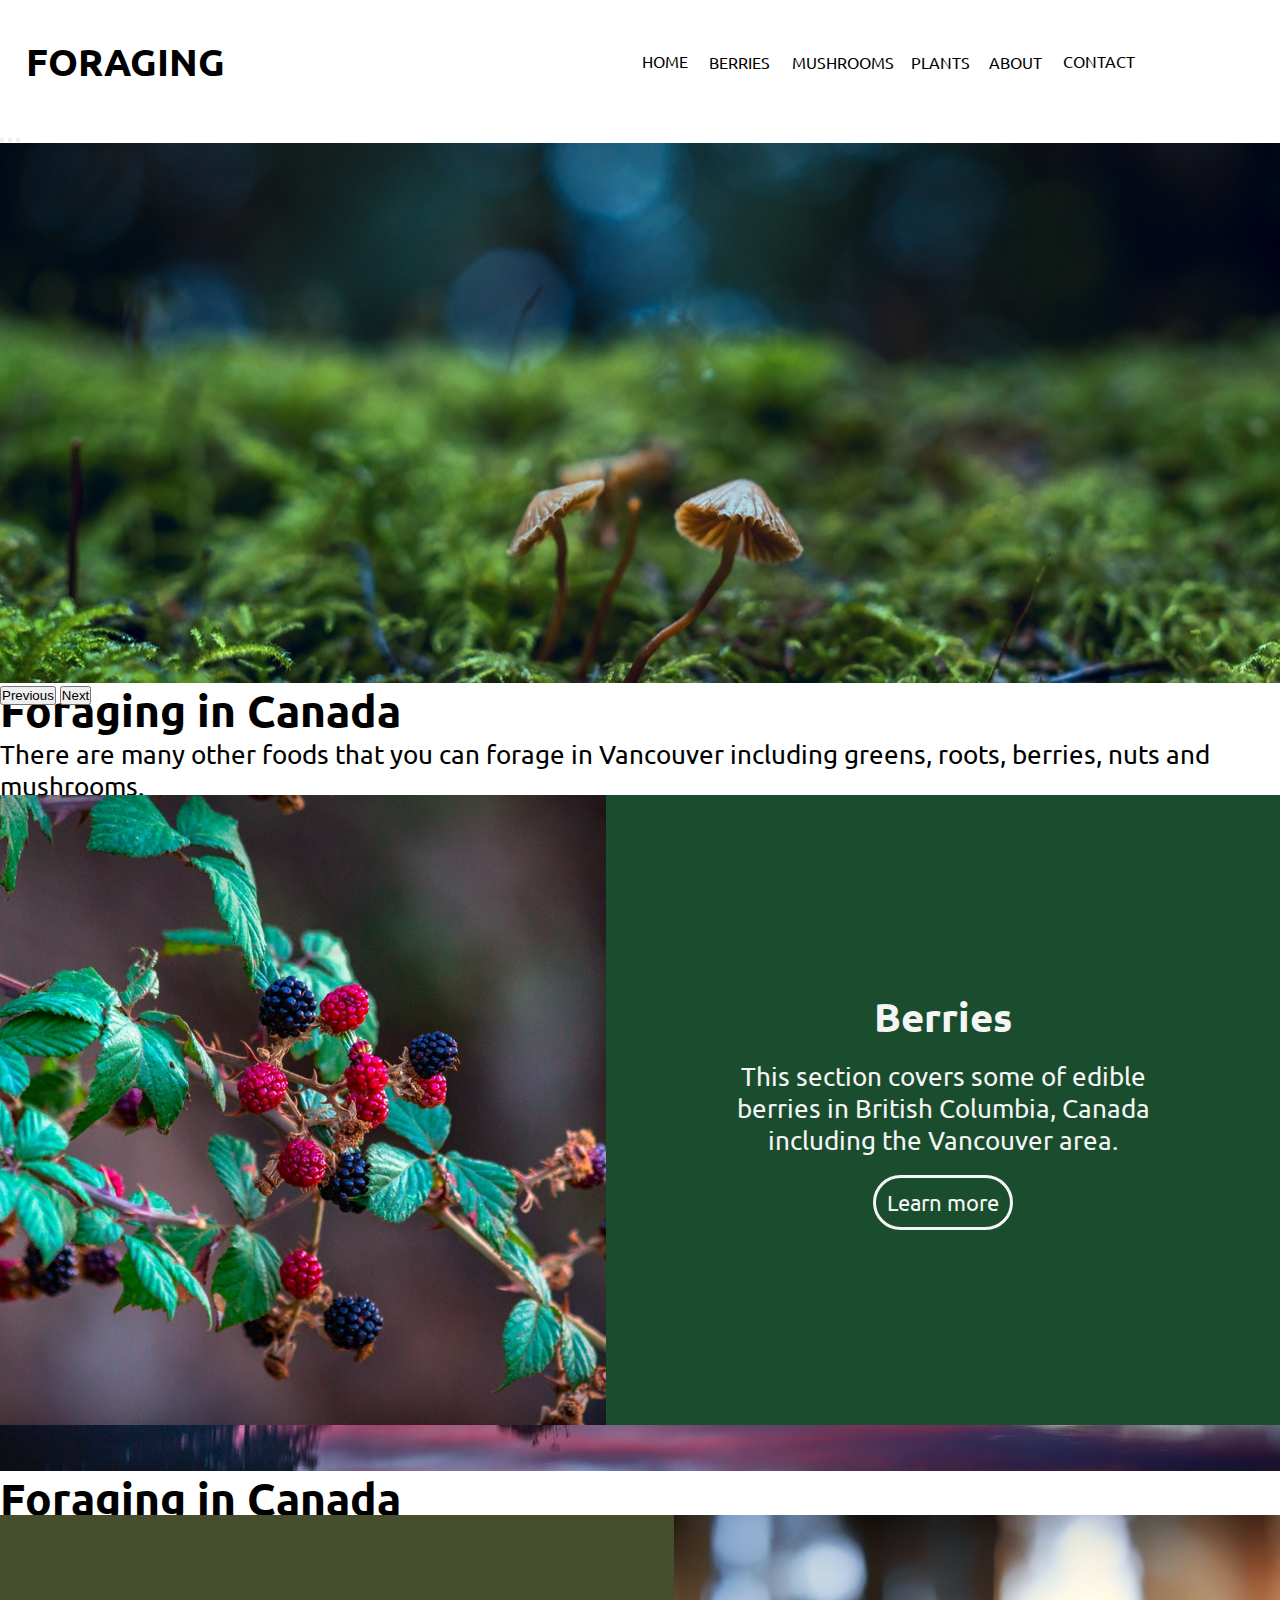
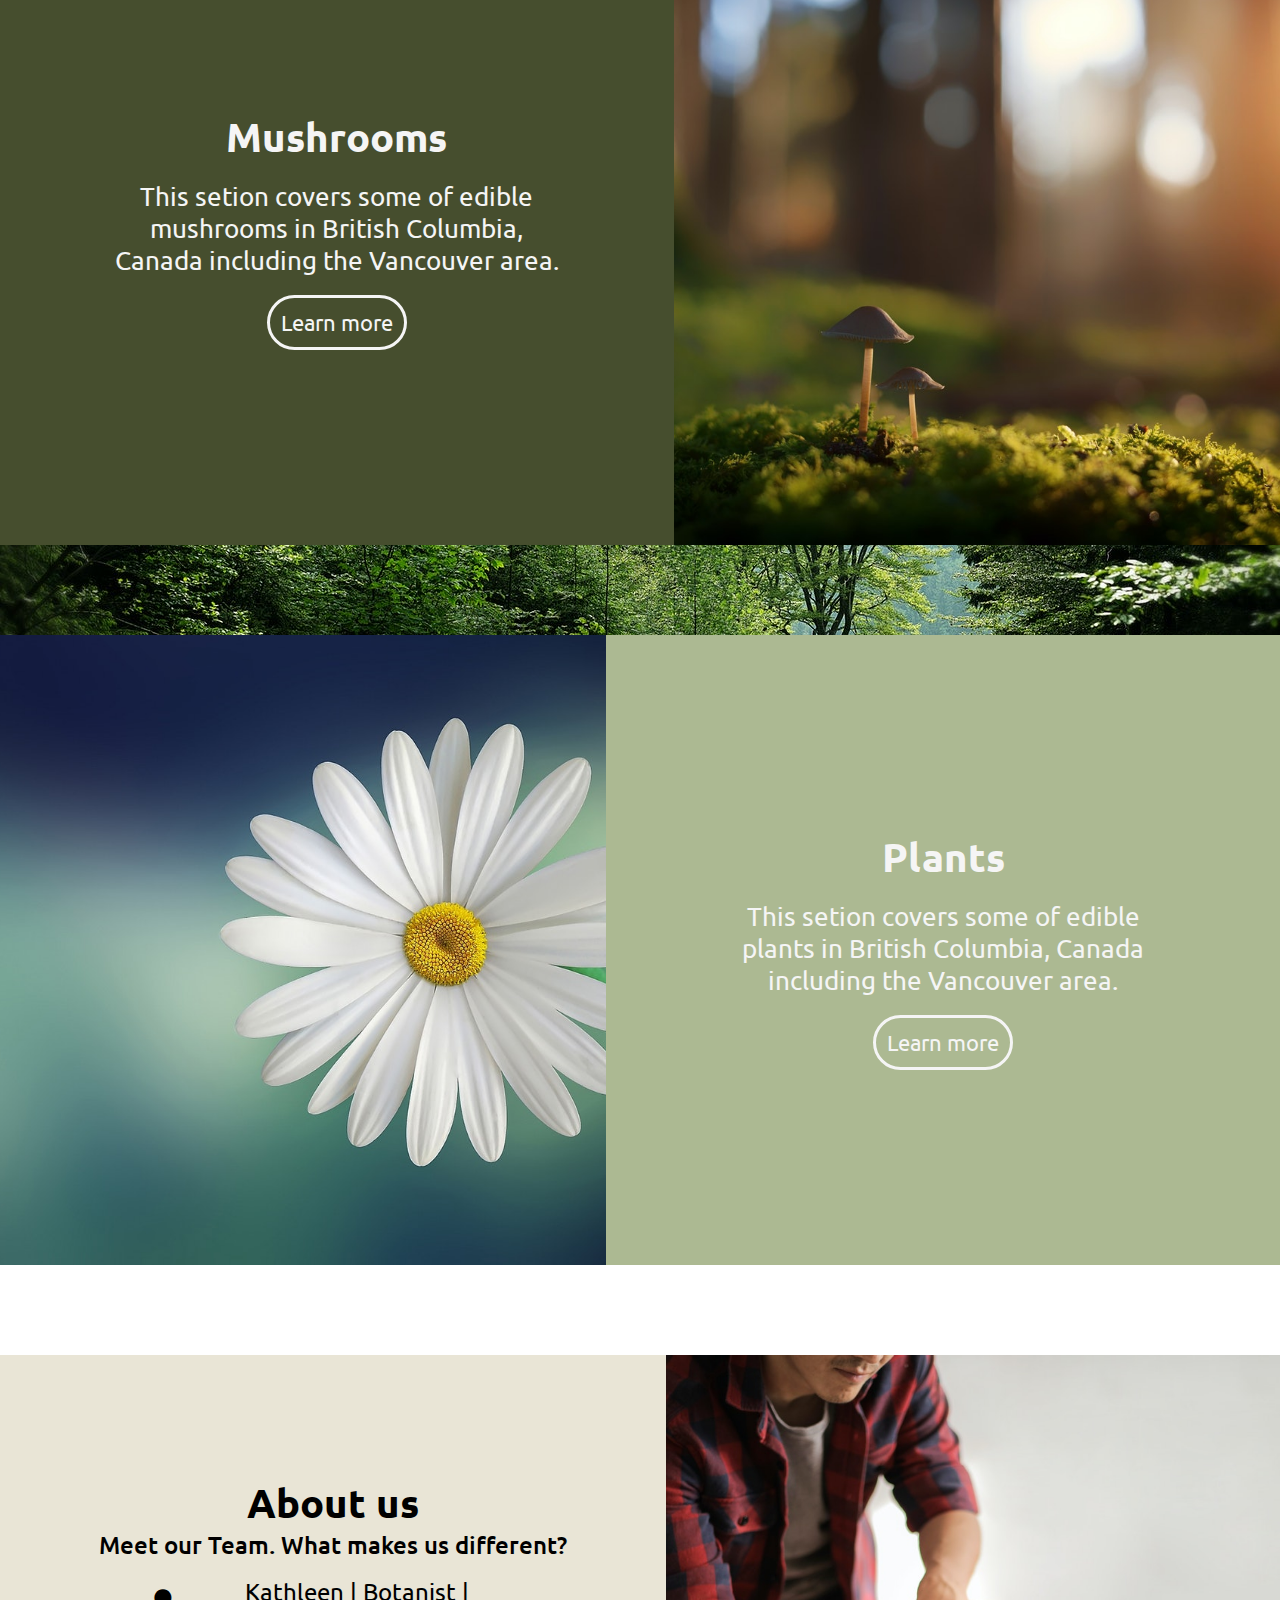
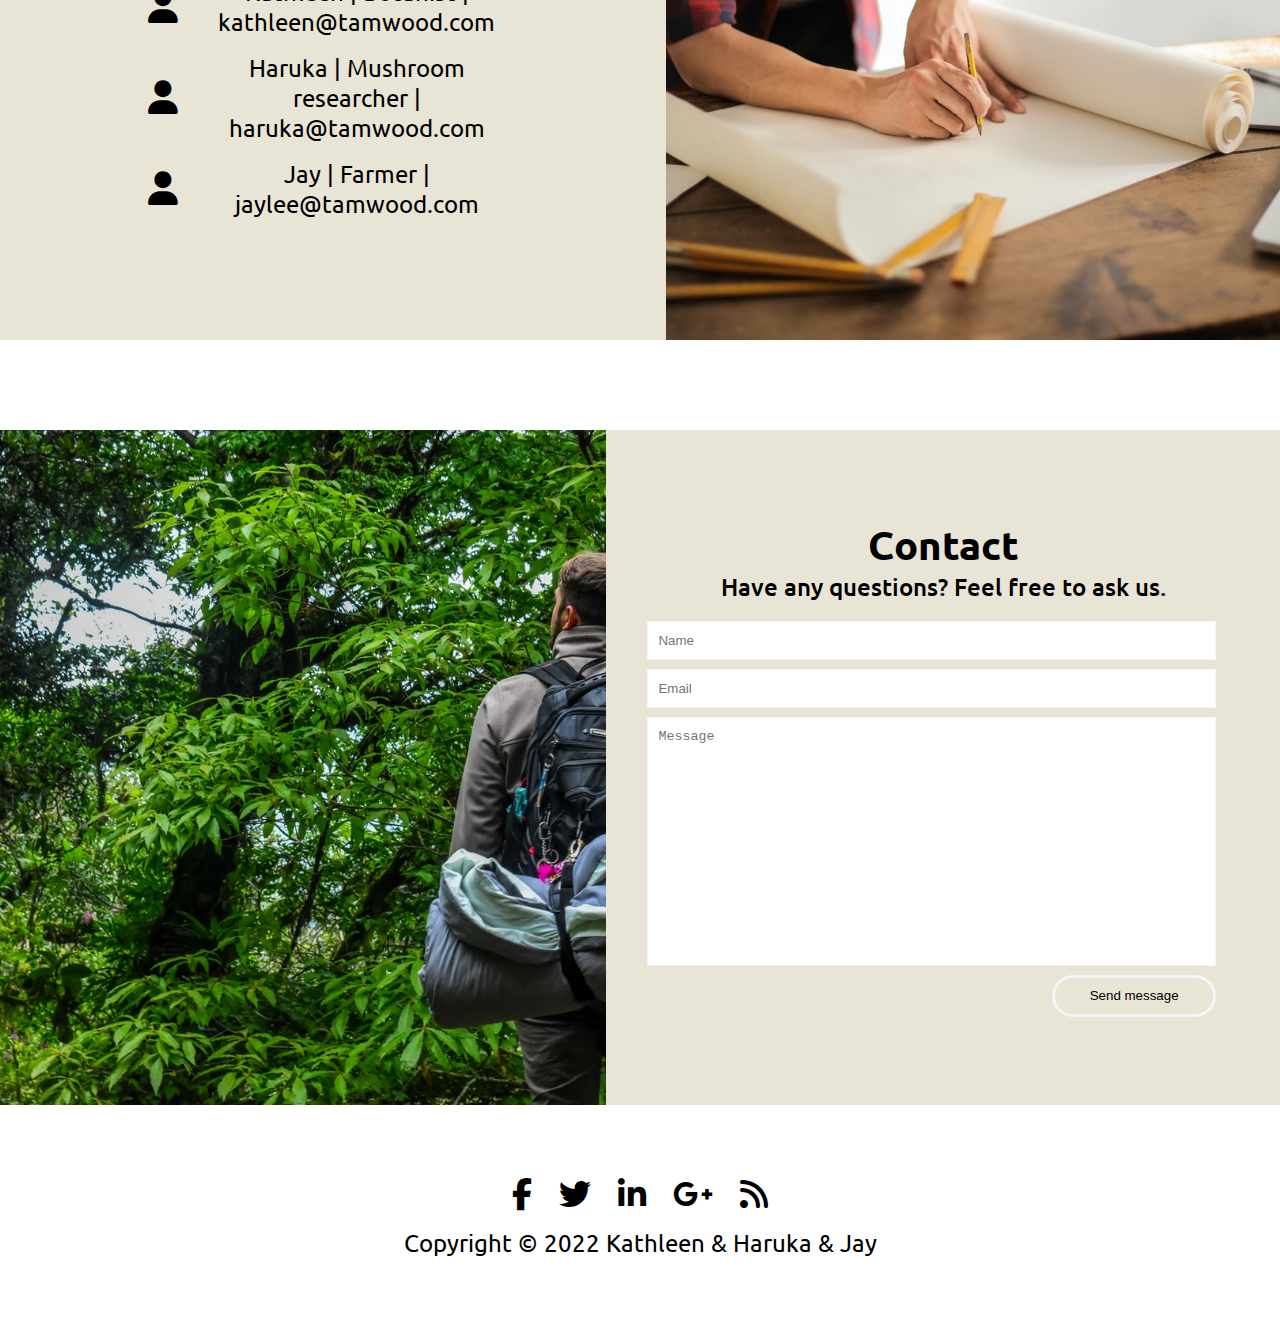
<file: index.html>
<!DOCTYPE html>
<html lang="en">
<head>
    <meta charset="UTF-8">
    <meta http-equiv="X-UA-Compatible" content="IE=edge">
    <meta name="viewport" content="width=device-width, initial-scale=1.0">
    <title>Foraging in Canada</title>
    <link rel="stylesheet" href="./css/style.css">
    <!-- CSS only -->
    <link href="https://cdn.jsdelivr.net/npm/bootstrap@5.2.0/dist/css/bootstrap.min.css" rel="stylesheet" integrity="sha384-gH2yIJqKdNHPEq0n4Mqa/HGKIhSkIHeL5AyhkYV8i59U5AR6csBvApHHNl/vI1Bx" crossorigin="anonymous">
</head>
<body>
    <header>
        <nav>
            <ul>
                <li><a href="#">Home</a></li>
                <li><a href="#berries">Berries</a></li>
                <li><a href="#mushrooms">Mushrooms</a></li>
                <li><a href="#plants">Plants</a></li>
                <li><a href="#about">About</a></li>
                <li><a href="#contact">Contact</a></li>
            </ul>
            <details>
                <summary class="fa-solid fa-mountain"></summary>
                <ul>
                    <li><a href="#">Home</a></li>
                    <li><a href="#berries">Berries</a></li>
                    <li><a href="#mushrooms">Mushrooms</a></li>
                    <li><a href="#plants">Plants</a></li>
                    <li><a href="#about">About</a></li>
                    <li><a href="#contact">Contact</a></li>
                </ul>
            </details>
        </nav>
        <h1>FORAGING</h1>
    </header>
    <main>
        <section class="carousel" id="carousel">
            <div id="carouselExampleCaptions" class="carousel slide" data-bs-ride="false">
                <div class="carousel-indicators">
                  <button type="button" data-bs-target="#carouselExampleCaptions" data-bs-slide-to="0" class="active" aria-current="true" aria-label="Slide 1"></button>
                  <button type="button" data-bs-target="#carouselExampleCaptions" data-bs-slide-to="1" aria-label="Slide 2"></button>
                  <button type="button" data-bs-target="#carouselExampleCaptions" data-bs-slide-to="2" aria-label="Slide 3"></button>
                </div>
                <div class="carousel-inner">
                  <div class="carousel-item active">
                    <aside class="d-block w-100"></aside>
                    <div class="carousel-caption d-none d-md-block">
                      <h5>Foraging in Canada</h5>
                      <p>There are many other foods that you can forage in Vancouver including greens, roots, berries, nuts and mushrooms.</p>
                    </div>
                  </div>
                  <div class="carousel-item">
                    <aside class="d-block w-100"></aside>
                    <div class="carousel-caption d-none d-md-block">
                        <h5>Foraging in Canada</h5>
                        <p>There are many other foods that you can forage in Vancouver including greens, roots, berries, nuts and mushrooms.</p>
                    </div>
                  </div>
                  <div class="carousel-item">
                    <aside class="d-block w-100"></aside>
                    <div class="carousel-caption d-none d-md-block">
                        <h5>Foraging in Canada</h5>
                        <p>There are many other foods that you can forage in Vancouver including greens, roots, berries, nuts and mushrooms.</p>
                    </div>
                  </div>
                </div>
                <button class="carousel-control-prev" type="button" data-bs-target="#carouselExampleCaptions" data-bs-slide="prev">
                  <span class="carousel-control-prev-icon" aria-hidden="true"></span>
                  <span class="visually-hidden">Previous</span>
                </button>
                <button class="carousel-control-next" type="button" data-bs-target="#carouselExampleCaptions" data-bs-slide="next">
                  <span class="carousel-control-next-icon" aria-hidden="true"></span>
                  <span class="visually-hidden">Next</span>
                </button>
              </div>
        </section>
        <section class="contents" id="contents">
            <article class="berries" id="berries">
                <aside>
                </aside>
                <article>
                    <h1>Berries</h1>
                    <p>This section covers some of edible berries in British Columbia, Canada including the Vancouver area.</p>
                    <a target="_blank" href="./berries.html">Learn more</a>
                </article>
            </article>
            <article class="mushrooms" id="mushrooms">
                <aside>
                </aside>
                <article>
                    <h1>Mushrooms</h1>
                    <p>This setion covers some of edible mushrooms in British Columbia, Canada including the Vancouver area.</p>
                    <a target="_blank" href="./mushroom.html">Learn more</a>
                </article>
            </article>
            <article class="plants" id="plants">
                <aside>
                </aside>
                <article>
                    <h1>Plants</h1>
                    <p>This setion covers some of edible plants in British Columbia, Canada including the Vancouver area.</p>
                    <a target="_blank" href="./plants.html">Learn more</a>
                </article>
            </article>
        </section>
        <section class="about" id="about">
            <article>
                <aside></aside>
                <div>
                    <h2>About us</h2>
                    <span>Meet our Team. What makes us different?</span>
                    <section>
                        <i class="fa-solid fa-user"></i>
                        <p>Kathleen | Botanist | kathleen@tamwood.com</p>
                    </section>
                    <section>
                        <i class="fa-solid fa-user"></i>
                        <p>Haruka | Mushroom researcher | haruka@tamwood.com</p>
                    </section>
                    <section>
                        <i class="fa-solid fa-user"></i>
                        <p>Jay | Farmer | jaylee@tamwood.com </p>
                    </section>
                </div>
            </article>
        </section>
        <section class="contact" id="contact">
            <article>
                <aside></aside>
                <div>
                    <h2>Contact</h2>
                    <p>Have any questions? Feel free to ask us.</p>
                    <form>
                        <input type="name" name="name" placeholder="Name">
                        <input type="email" name="email" placeholder="Email">
                        <textarea name="message" placeholder="Message"></textarea>
                        <input type="submit" value="Send message">
                    </form>
                </div>
            </article>
        </section>
    </main>
    <footer>
        <aside>
            <i class="fa-brands fa-facebook-f"></i>
            <i class="fa-brands fa-twitter"></i>
            <i class="fa-brands fa-linkedin-in"></i>
            <i class="fa-brands fa-google-plus-g"></i>
            <i class="fa-solid fa-rss"></i>
        </aside>
        <p>Copyright &copy; 2022 Kathleen & Haruka & Jay</p>
    </footer>
    <!-- JavaScript Bundle with Popper -->
    <script src="https://cdn.jsdelivr.net/npm/bootstrap@5.2.0/dist/js/bootstrap.bundle.min.js" integrity="sha384-A3rJD856KowSb7dwlZdYEkO39Gagi7vIsF0jrRAoQmDKKtQBHUuLZ9AsSv4jD4Xa" crossorigin="anonymous"></script>
</body>
</html>
</file>
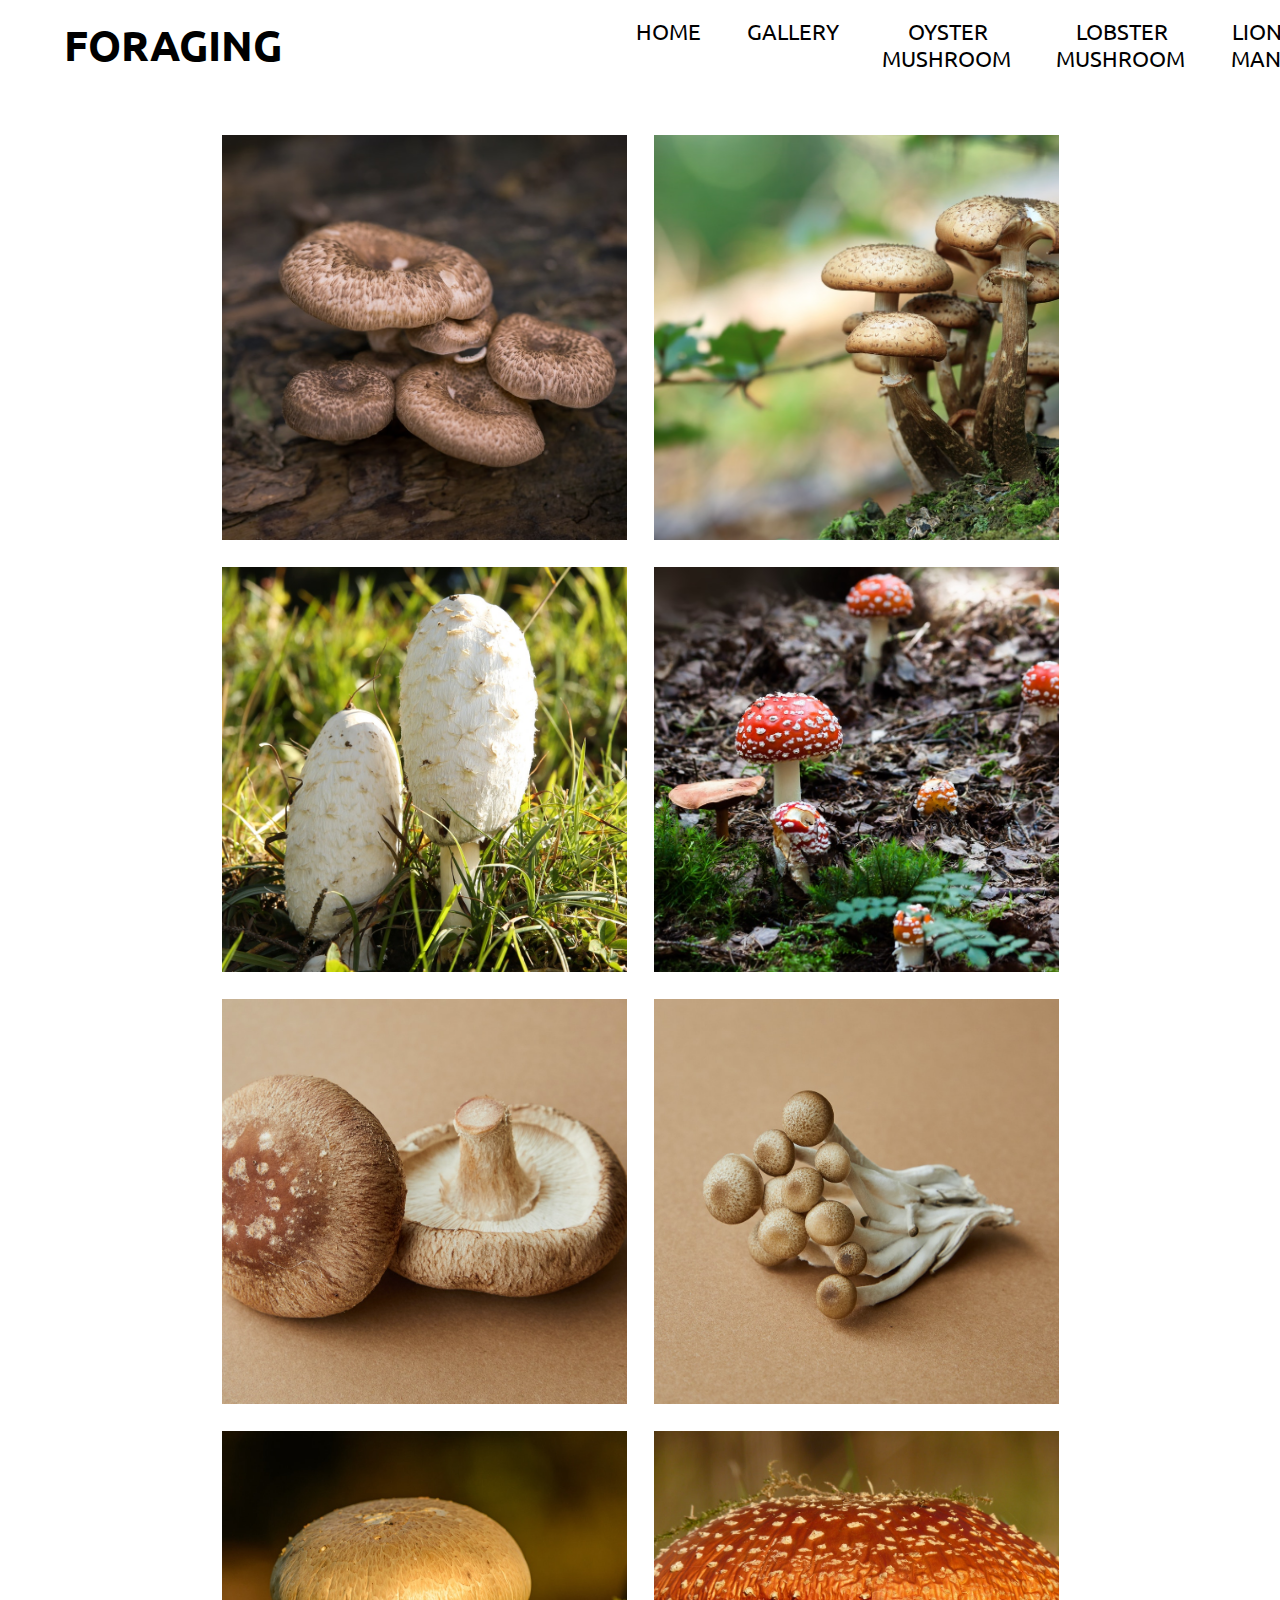
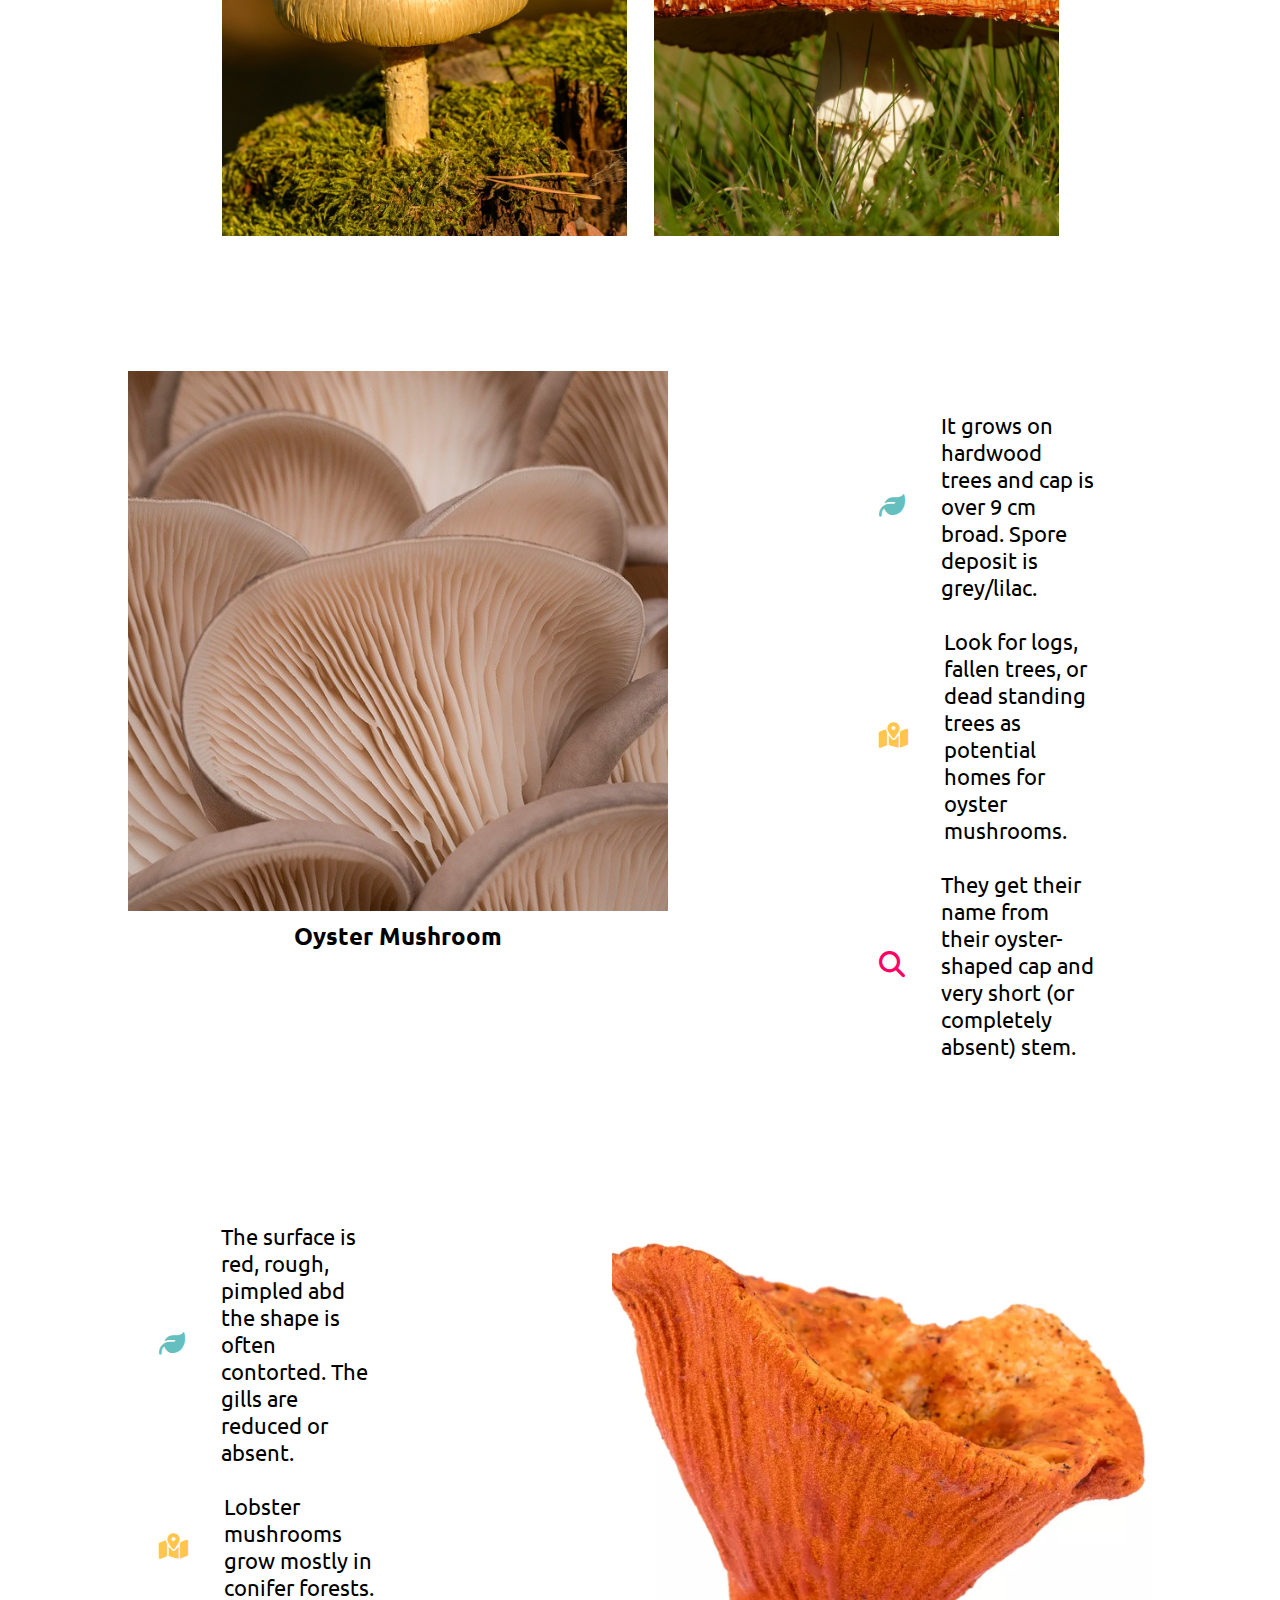
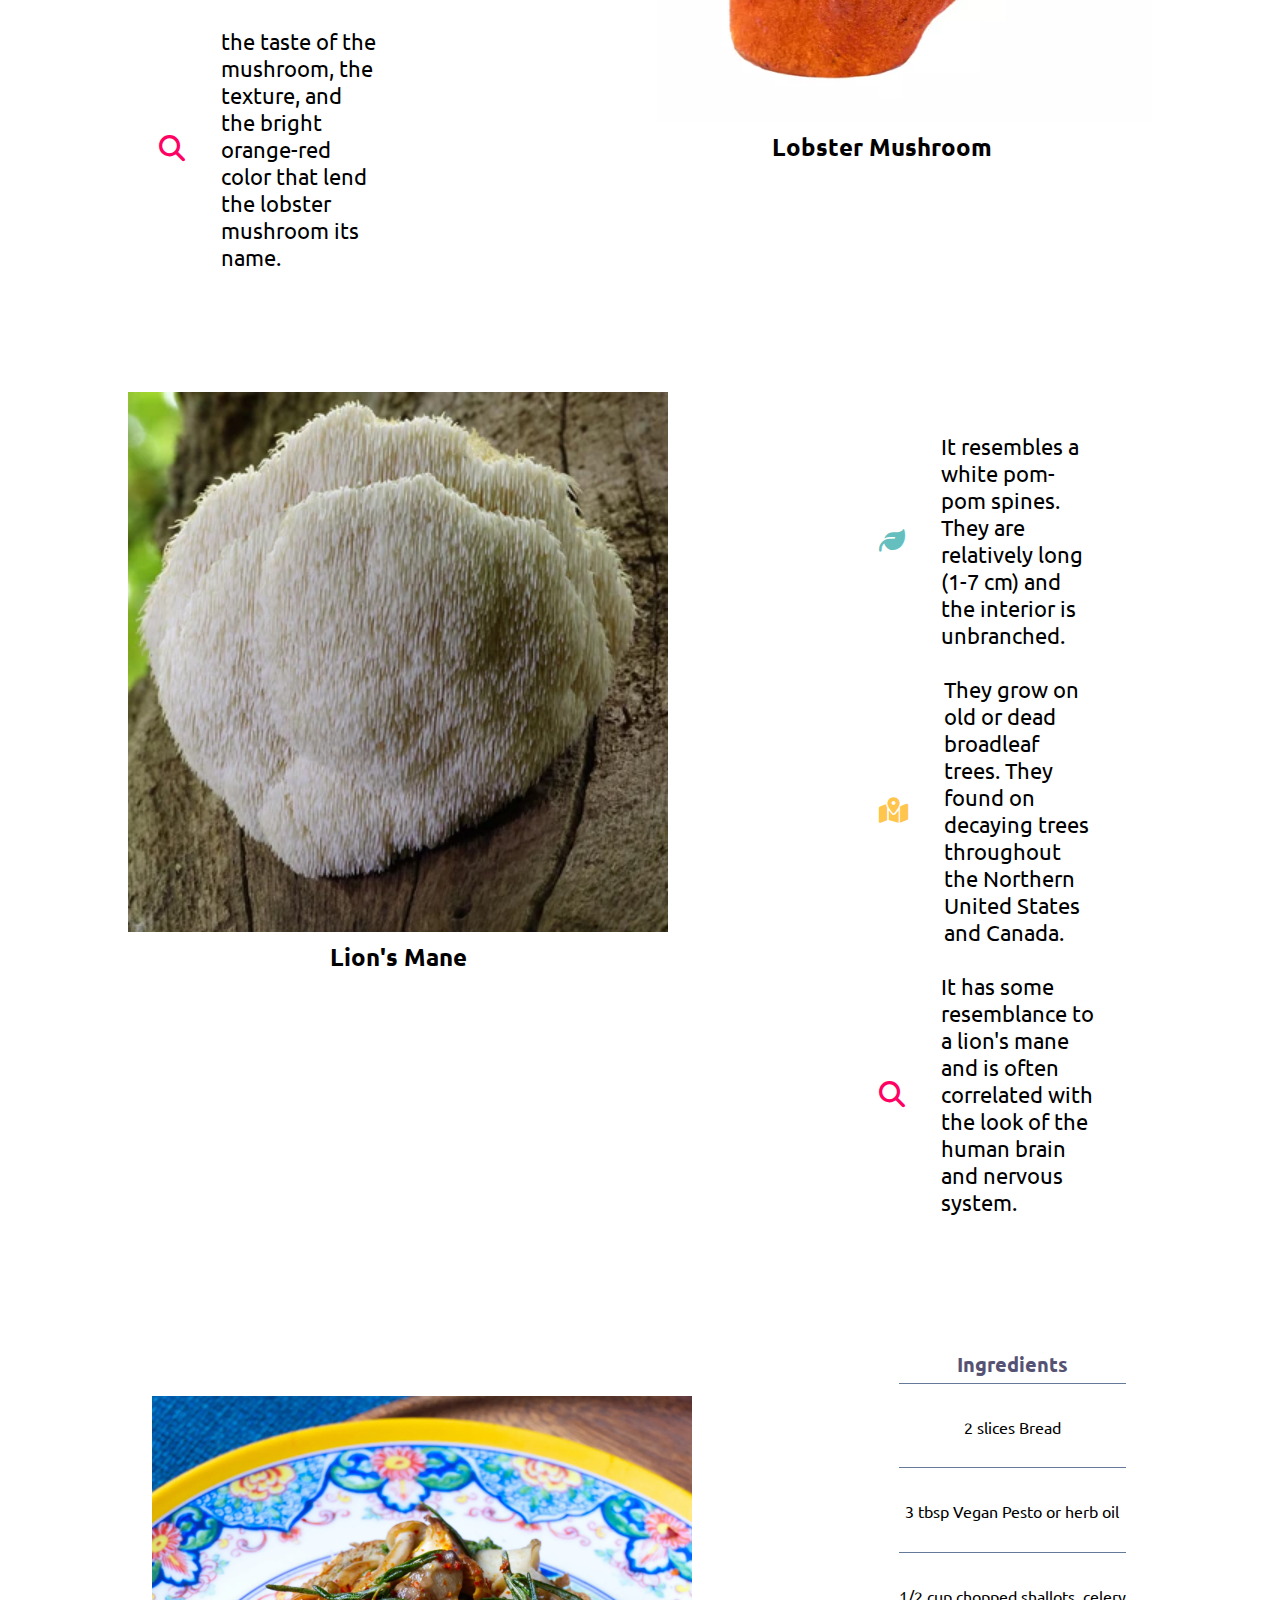
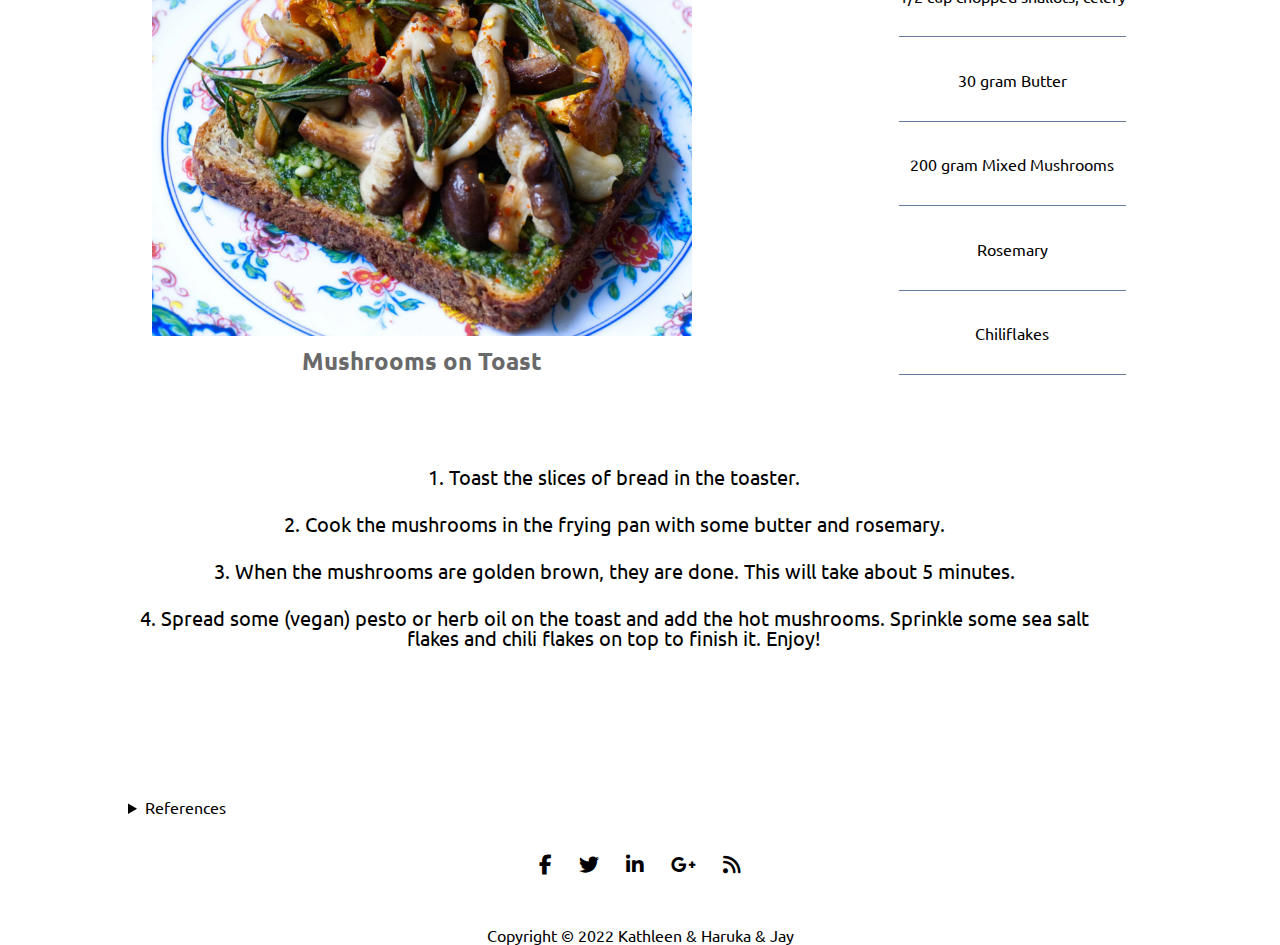
<file: mushroom.html>
<!DOCTYPE html>
<html lang="en">
<head>
  <meta charset="UTF-8">
  <meta http-equiv="X-UA-Compatible" content="IE=edge">
  <meta name="viewport" content="width=, initial-scale=1.0">
  <title>subpage-2</title>
  <link rel="stylesheet" href="./css/mushrooms.css">
  <link rel="stylesheet" href="https://cdnjs.cloudflare.com/ajax/libs/font-awesome/6.1.2/css/all.min.css">

  
</head>
<body>
  <header>
    <nav>
        <ul>
            <li><a href="#">Home</a></li>
            <li><a href="#gallery">Gallery</a></li>
            <li><a href="#first">Oyster Mushroom</a></li>
            <li><a href="#second">Lobster Mushroom</a></li>
            <li><a href="#third">Lion's Mane</a></li>
            <li><a href="#recipes">Recipe</a></li>
        </ul>
        <details>
          <summary  class="fa-solid fa-mountain"></summary>
            <ul>
              <li><a href="#">Home</a></li>
              <li><a href="#gallery">Gallery</a></li>
              <li><a href="#first">Oyster Mushroom</a></li>
              <li><a href="#second">Lobster Mushroom</a></li>
              <li><a href="#third">Lion's Mane</a></li>
              <li><a href="#recipes">Recipe</a></li>
            </ul>
        </details>
    </nav>
    <h1>
        FORAGING
    </h1>
    <form>
      <input type="search" name="seach" value="Search">
      <button type="submit"> Search</button>
    </form>
  </header>
  <main>
    <article class="gallery" id="gallery">
      <figure>
        <aside></aside>
        <aside></aside>
        <aside></aside>
        <aside></aside>
        <aside></aside>
        <aside></aside>
        <aside></aside>
        <aside></aside>
        <!-- no picture -->
        <!-- <aside></aside> -->
      </figure>
    </article>
    <section class="first" id="first">
      <figure>
        <aside></aside>
        <figcaption>
          <h2>Oyster Mushroom</h2>
        </figcaption>
      </figure>
      <article>
        <!-- features -->
        <div>
          <i class="fa-solid fa-leaf"></i>
          It grows on hardwood trees and cap is over 9 cm broad. Spore deposit is grey/lilac.
        </div>
        <div>
          <!-- location -->
          <i class="fa-solid fa-map-location-dot"></i>
          Look for logs, fallen trees, or dead standing trees as potential homes for oyster mushrooms.
        </div>
        <div>
          <!-- informaiton -->
          <i class="fa-solid fa-magnifying-glass"></i>
          They get their name from their oyster-shaped cap and very short (or completely absent) stem.
        </div>
      </article>
    </section>
    <section class="second" id="second">
      <figure>
        <aside></aside>
        <figcaption>
          <h2>Lobster Mushroom</h2>
        </figcaption>
      </figure>
      <article>
        <!-- features -->
        <div>
          <i class="fa-solid fa-leaf"></i>
          The surface is red, rough, pimpled abd the shape is often contorted. The gills are reduced or absent.
        </div>
        <div>
          <!-- location -->
          <i class="fa-solid fa-map-location-dot"></i>
          Lobster mushrooms grow mostly in conifer forests.
        </div>
        <div>
          <!-- information -->
          <i class="fa-solid fa-magnifying-glass"></i>
          the taste of the mushroom, the texture, and the bright orange-red color that lend the lobster mushroom its name.
        </div>
      </article>
    </section>
    <section class="third" id="third">
      <figure>
        <aside></aside>
        <figcaption>
          <h2>Lion's Mane</h2>
        </figcaption>
      </figure>
      <article>
        <!-- features -->
        <div>
          <i class="fa-solid fa-leaf"></i>
          It resembles a white pom-pom spines. They are relatively long (1-7 cm) and the interior is unbranched.
        </div>
        <div>
          <!-- location -->
          <i class="fa-solid fa-map-location-dot"></i>
          They grow on old or dead broadleaf trees. They found on decaying trees throughout the Northern United States and Canada.
        </div>
        <div>
          <!-- informaiton -->
          <i class="fa-solid fa-magnifying-glass"></i>
          It has some resemblance to a lion's mane and is often correlated with the look of the human brain and nervous system.
        </div>
      </article>
    </section>
    <section class="recipe" id="recipe">
      <figure>
       <aside></aside>
       <figcaption>
          <!-- recipe name -->
          <h2>Mushrooms on Toast</h2>
       </figcaption>
      </figure>
      <!-- ingredients -->
      <table>
        <thead>
          <tr>
            <th>
              Ingredients
            </th>
          </tr>
        </thead>
        <tbody>
          <tr>
            <td>
              2 slices Bread
            </td>
          </tr>
          <tr>
            <td>
              3 tbsp Vegan Pesto or herb oil
            </td>
          </tr>
          <tr>
            <td>
              1/2 cup chopped shallots, celery
            </td>
          </tr>
          <tr>
            <td>
              30 gram Butter
            </td>
          </tr>
          <tr>
            <td>
              200 gram Mixed Mushrooms
            </td>
          </tr>
          <tr>
            <td>
              Rosemary
            </td>
          </tr>
          <tr>
            <td>
              Chiliflakes
            </td>
          </tr>
        </tbody>
      </table>
      <article>
        <!-- discription -->
        <p>
          1. Toast the slices of bread in the toaster.
        </p>
        <p>
          2. Cook the mushrooms in the frying pan with some butter and rosemary.
        </p>
        <p>
          3. When the mushrooms are golden brown, they are done. This will take about 5 minutes.
        </p> 
        <p>
          4. Spread some (vegan) pesto or herb oil on the toast and add the hot mushrooms. Sprinkle some sea salt flakes and chili flakes on top to finish it. Enjoy!
        </p>
        </p>
      </article>
    </section>
    <section class="references">
      <details>
        <summary>
          References
        </summary>
        <p>
          Northern Bushcraft
          https://northernbushcraft.com/guide.php?ctgy=edible_plants&region=pnw
          DUTCH FOOD HERITAGE
          https://www.dutchfoodheritage.com/
        </p>
      </details>
    </section>
  </main>
  <footer>
    <aside>
        <i class="fa-brands fa-facebook-f"></i>
        <i class="fa-brands fa-twitter"></i>
        <i class="fa-brands fa-linkedin-in"></i>
        <i class="fa-brands fa-google-plus-g"></i>
        <i class="fa-solid fa-rss"></i>
    </aside>
    <p>Copyright &copy; 2022 Kathleen & Haruka & Jay</p>
  </footer>
</body>
</html>
</file>
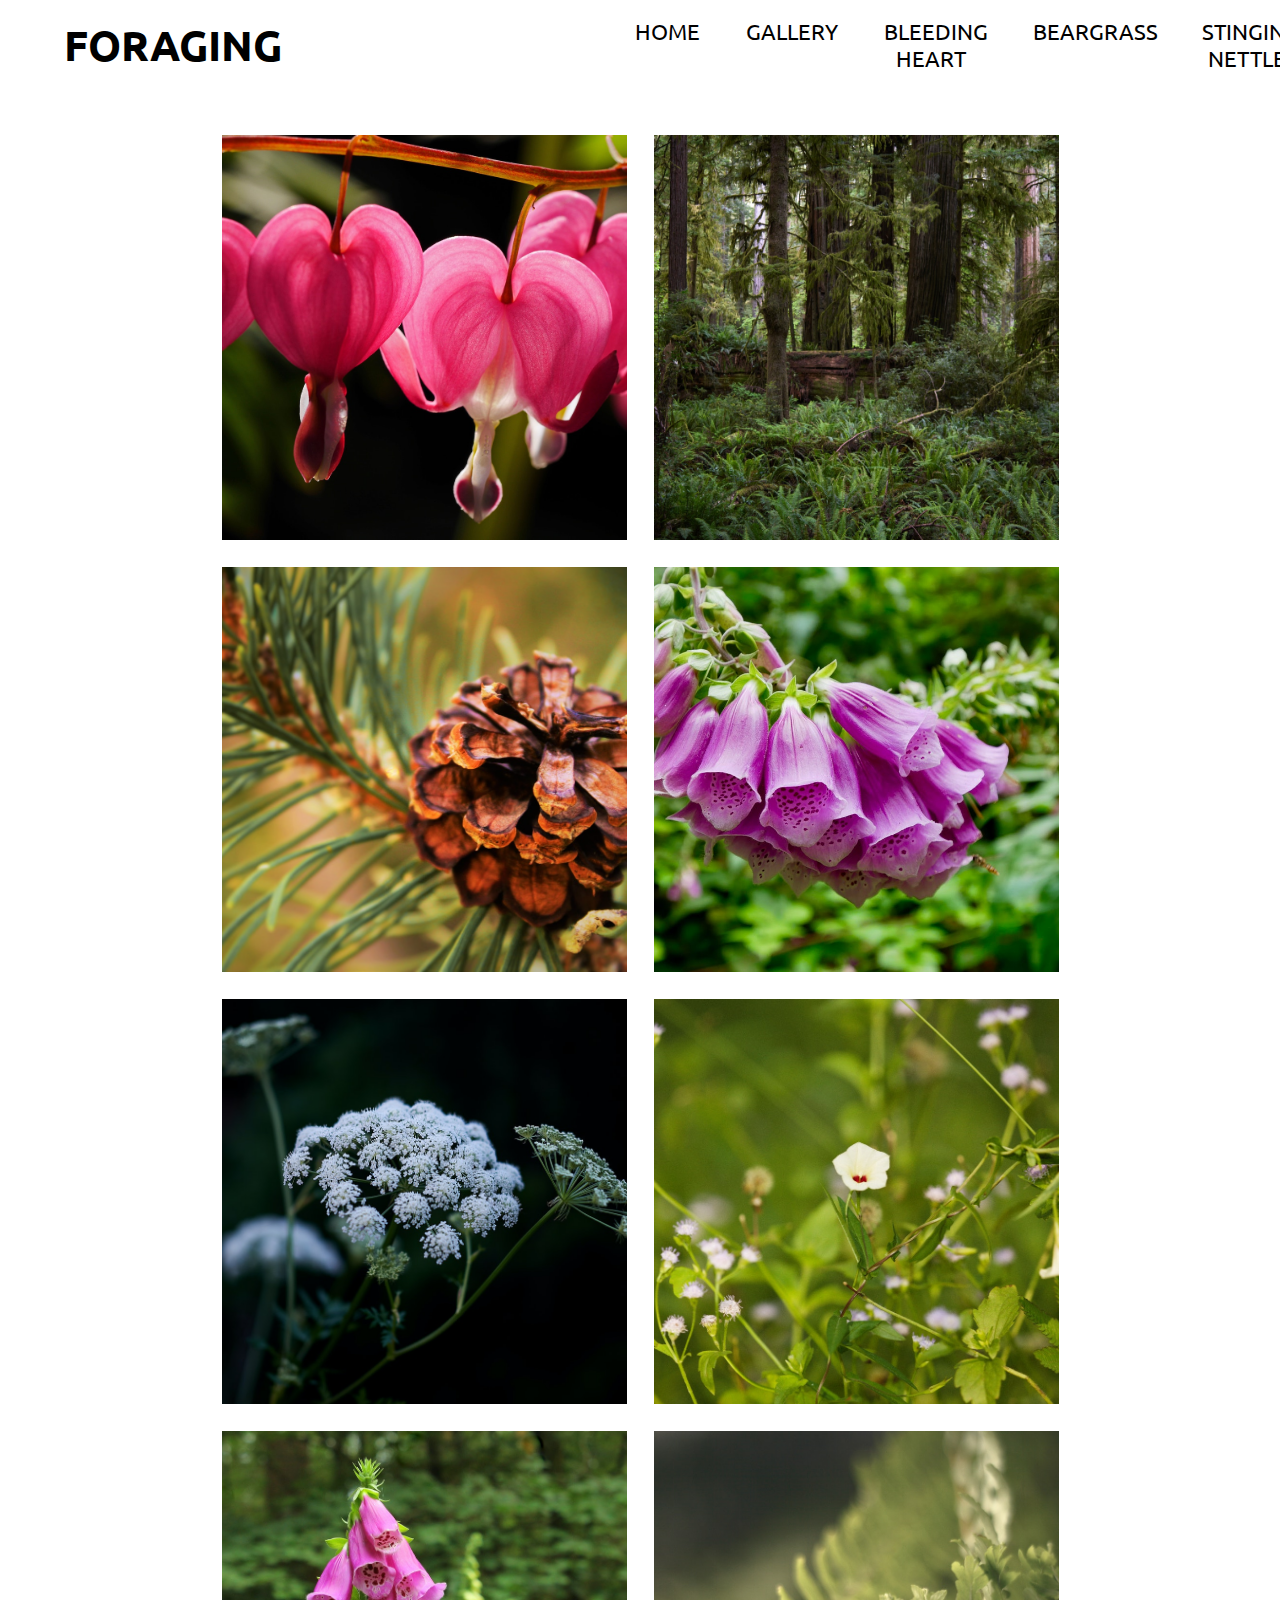
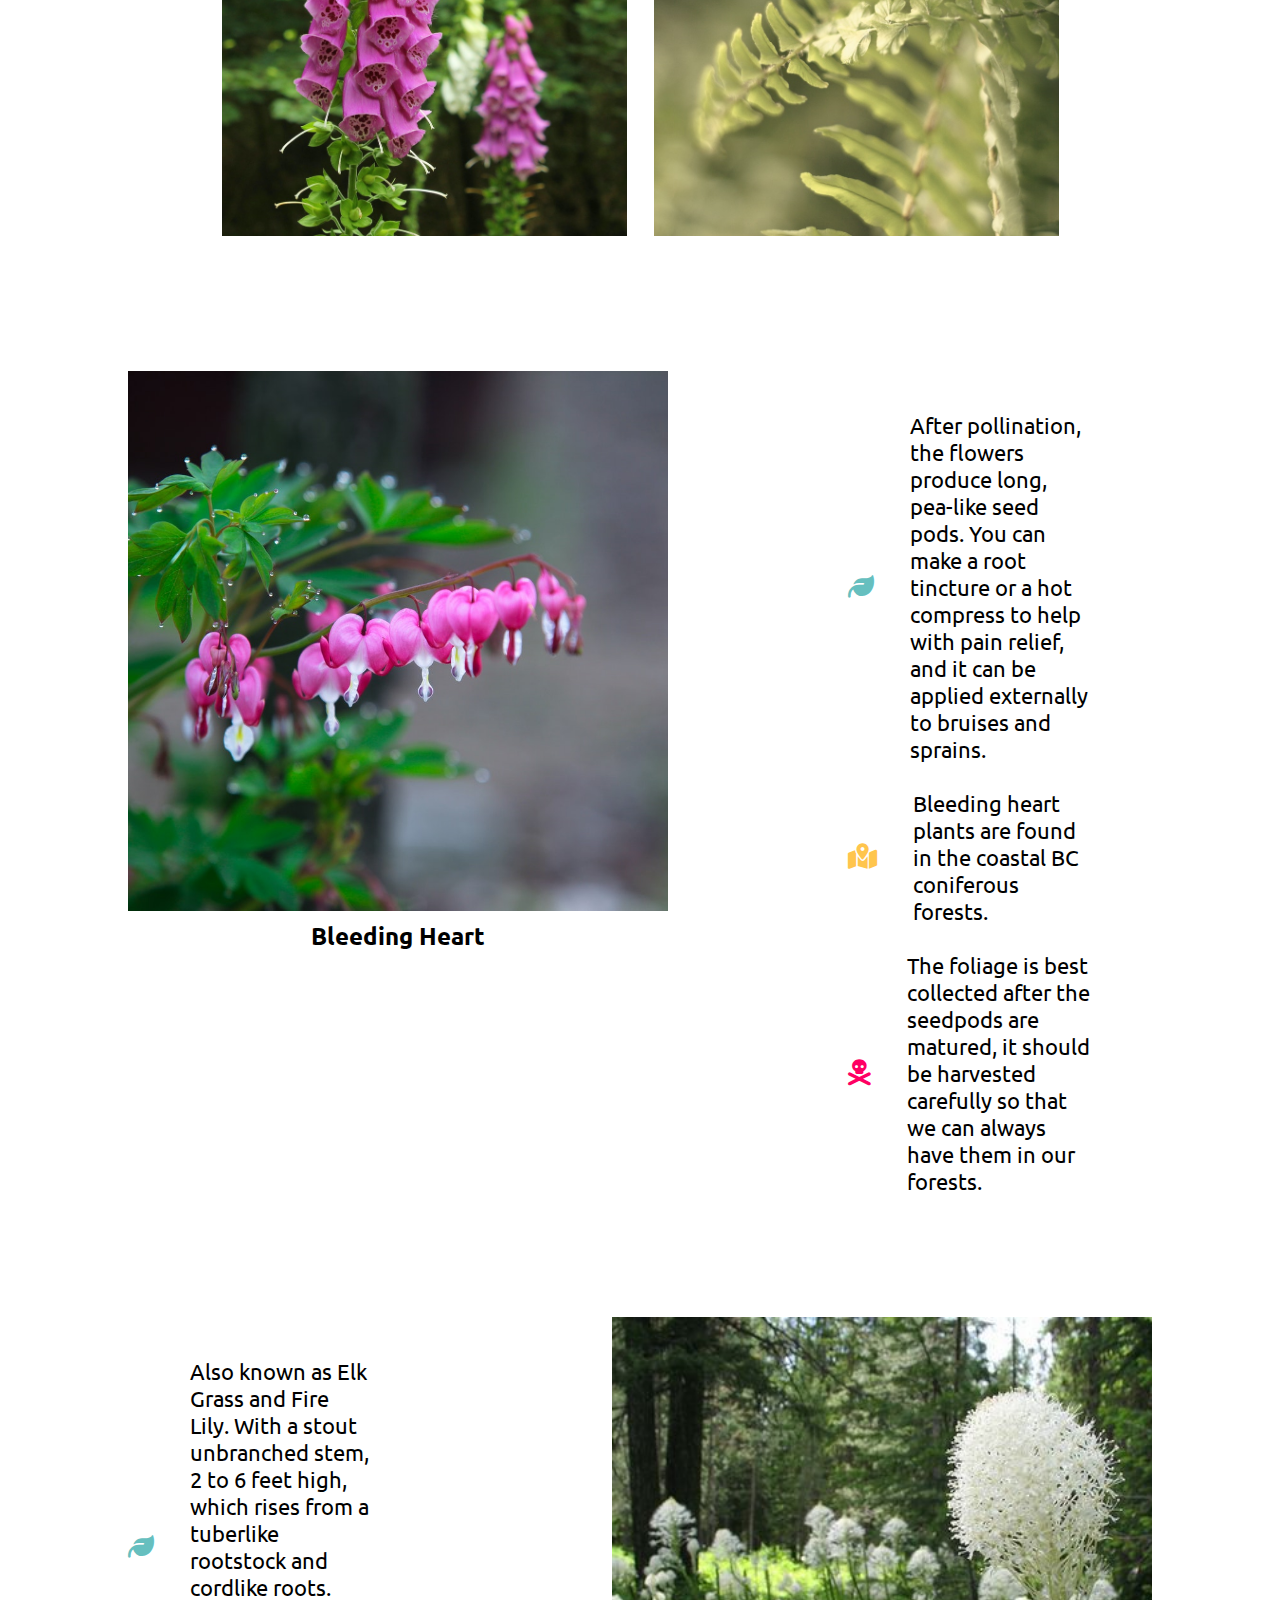
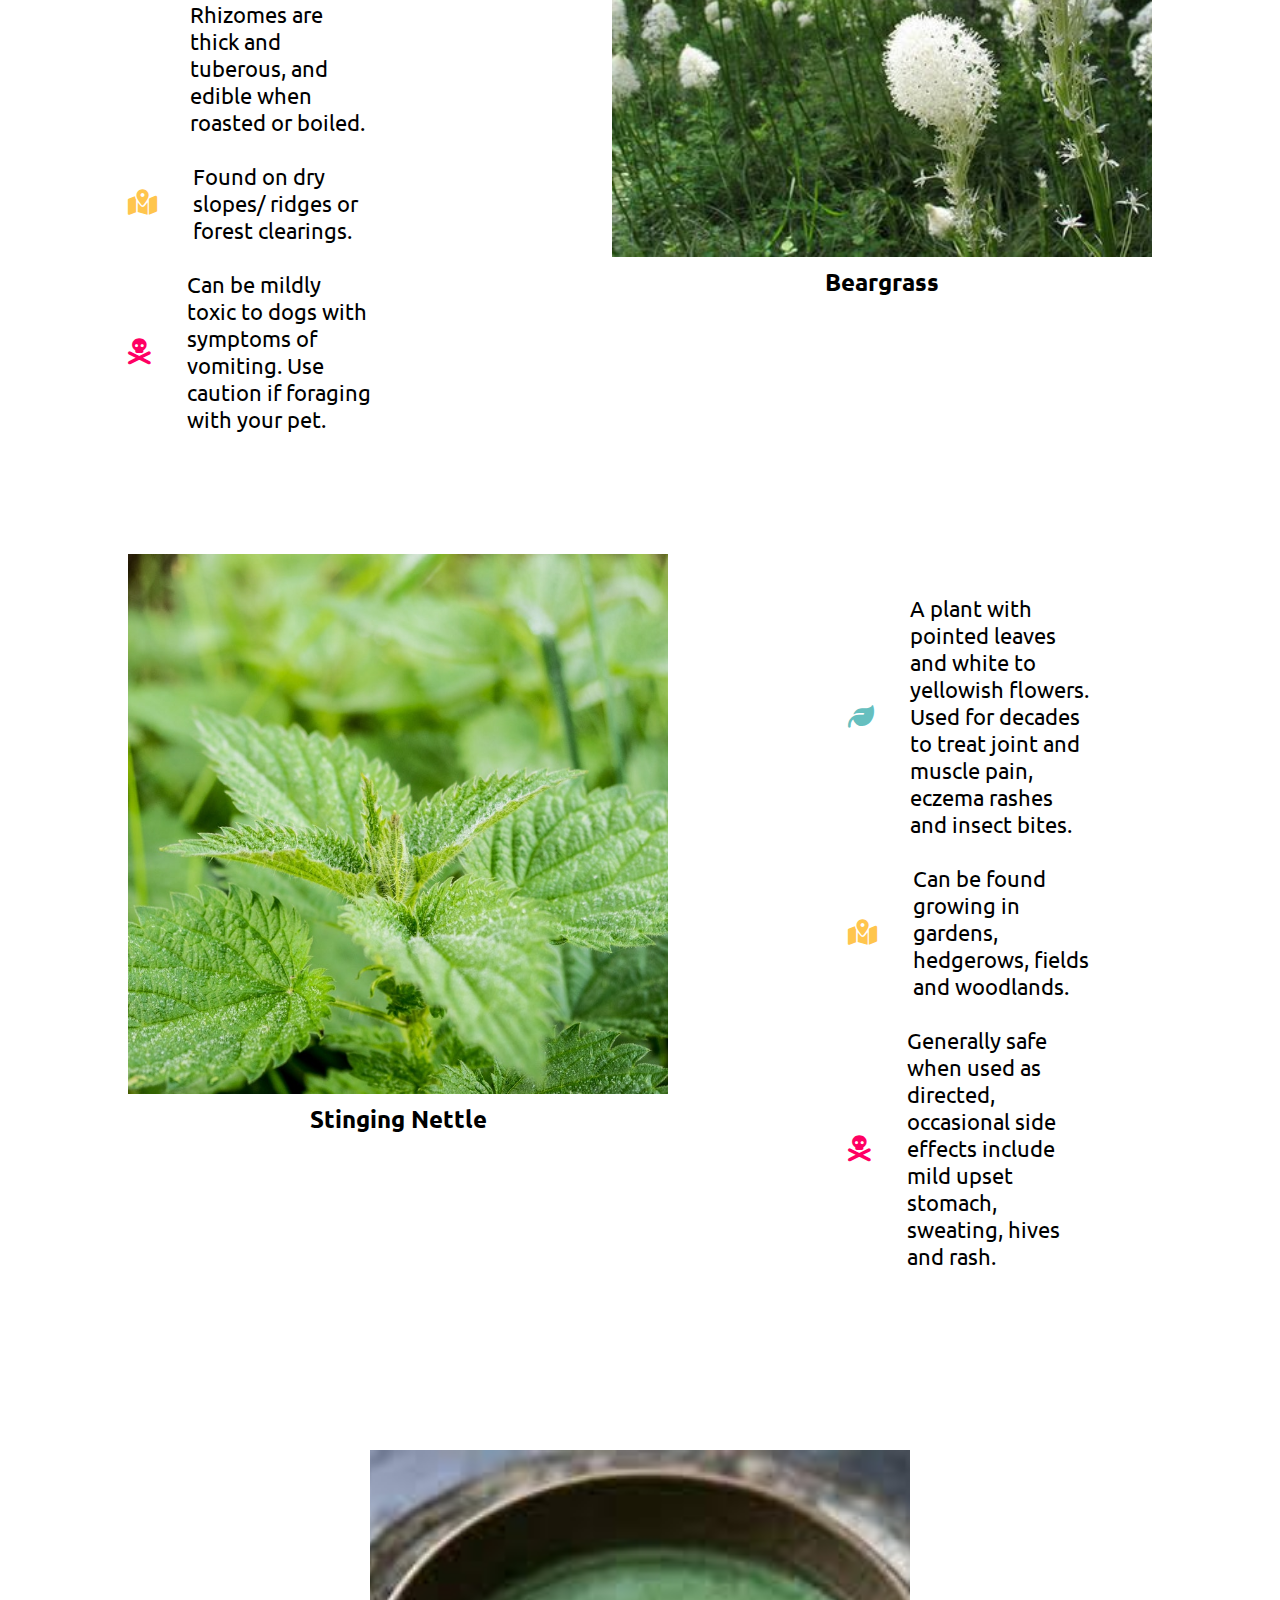
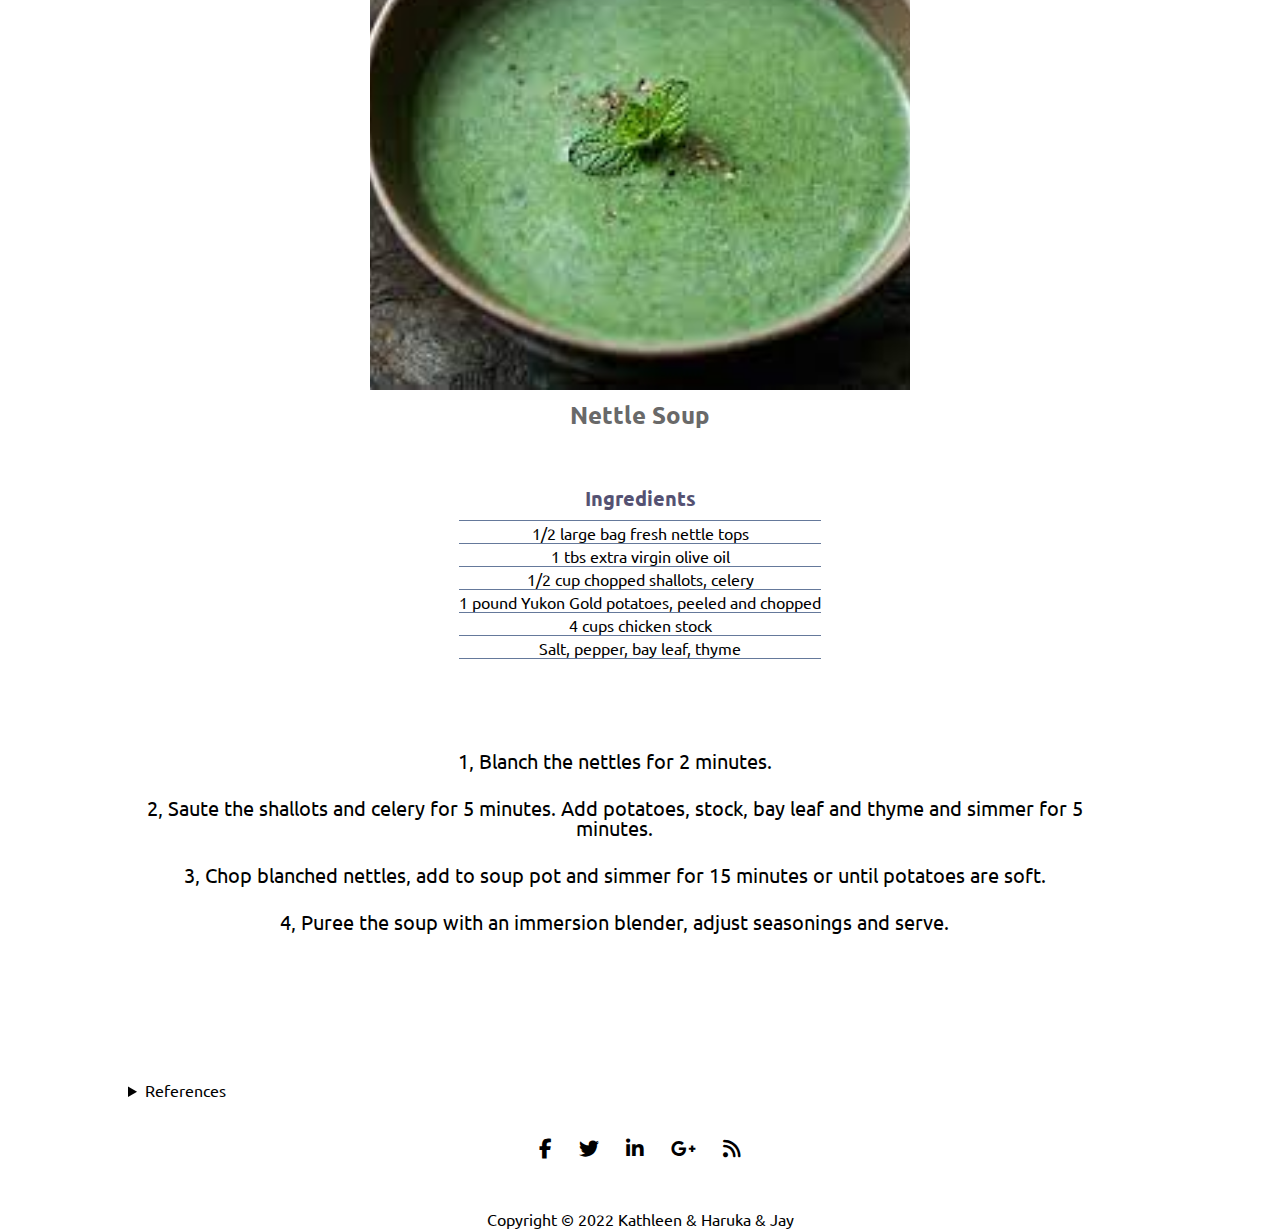
<file: plants.html>
<!DOCTYPE html>
<html lang="en">
<head>
  <meta charset="UTF-8">
  <meta http-equiv="X-UA-Compatible" content="IE=edge">
  <meta name="viewport" content="width=, initial-scale=1.0">
  <title>subpage-3</title>
  <link rel="stylesheet" href="./css/plants.css">
  <link rel="stylesheet" href="https://cdnjs.cloudflare.com/ajax/libs/font-awesome/6.1.2/css/all.min.css">

  
</head>
<body>
  <header>
    <nav>
        <ul>
            <li><a href="#">Home</a></li>
            <li><a href="#gallery">Gallery</a></li>
            <li><a href="#first">Bleeding Heart</a></li>
            <li><a href="#second">Beargrass</a></li>
            <li><a href="#third">Stinging Nettle</a></li>
            <li><a href="#recipes">Recipe</a></li>
        </ul>
        <details>
          <summary  class="fa-solid fa-mountain"></summary>
            <ul>
                <li><a href="#">Home</a></li>
                <li><a href="#carosel">About</a></li>
                <li><a href="#first">Bleeding Heart</a></li>
                <li><a href="#second">Beargrass</a></li>
                <li><a href="#third">Stinging Nettle</a></li>
                <li><a href="#recipes">Recipe</a></li>
            </ul>
        </details>
    </nav>
    <h1>
        FORAGING
    </h1>
    <form>
      <input type="search" name="seach" value="Search">
      <button type="submit"> Search</button>
    </form>
  </header>
  <main>
    <article class="gallery" id="gallery">
      <figure>
        <aside></aside>
        <aside></aside>
        <aside></aside>
        <aside></aside>
        <aside></aside>
        <aside></aside>
        <aside></aside>
        <aside></aside>
        <!-- no picture -->
        <!-- <aside></aside> -->
      </figure>
    </article>
    <section class="first" id="first">
      <figure>
        <aside></aside>
        <figcaption>
          <h2>Bleeding Heart</h2>
        </figcaption>
      </figure>
      <article>
        <!-- features -->
        <div>
          <i class="fa-solid fa-leaf"></i>
          After pollination, the flowers produce long, pea-like seed pods. You can make a root tincture or a hot compress to help with pain relief, and it can be applied externally to bruises and sprains.
        </div>
        <div>
          <!-- location -->
          <i class="fa-solid fa-map-location-dot"></i>
          Bleeding heart plants are found in the coastal BC coniferous forests.
        </div>
        <div>
          <!-- warning -->
          <i class="fa-solid fa-skull-crossbones"></i>
          The foliage is best collected after the seedpods are matured, it should be harvested carefully so that we can always have them in our forests.
        </div>
      </article>
    </section>
    <section class="second" id="second">
      <figure>
        <aside></aside>
        <figcaption>
          <h2>Beargrass</h2>
        </figcaption>
      </figure>
      <article>
        <!-- features -->
        <div>
          <i class="fa-solid fa-leaf"></i>
          Also known as Elk Grass and Fire Lily. With a stout unbranched stem, 2 to 6 feet high, which rises from a tuberlike rootstock and cordlike roots. Rhizomes are thick and tuberous, and edible when roasted or boiled.
        </div>
        <div>
          <!-- location -->
          <i class="fa-solid fa-map-location-dot"></i>
          Found on dry slopes/ ridges or forest clearings.
        </div>
        <div>
          <!-- warning -->
          <i class="fa-solid fa-skull-crossbones"></i>
          Can be mildly toxic to dogs with symptoms of vomiting. Use caution if foraging with your pet.
        </div>
      </article>
    </section>
    <section class="third" id="third">
      <figure>
        <aside></aside>
        <figcaption>
          <h2>Stinging Nettle</h2>
        </figcaption>
      </figure>
      <article>
        <!-- features -->
        <div>
          <i class="fa-solid fa-leaf"></i>
          A plant with pointed leaves and white to yellowish flowers. Used for decades to treat joint and muscle pain, eczema rashes and insect bites.
        </div>
        <div>
          <!-- location -->
          <i class="fa-solid fa-map-location-dot"></i>
          Can be found growing in gardens, hedgerows, fields and woodlands.
        </div>
        <div>
          <!-- warning -->
          <i class="fa-solid fa-skull-crossbones"></i>
          Generally safe when used as directed, occasional side effects include mild upset stomach, sweating, hives and rash.
        </div>
      </article>
    </section>
    <section class="recipe" id="recipe">
      <figure>
       <aside></aside>
       <figcaption>
          <!-- recipe name -->
          <h2>Nettle Soup</h2>
       </figcaption>
      </figure>
      <!-- ingredients -->
      <table>
        <thead>
          <tr>
            <th>
              Ingredients
            </th>
          </tr>
        </thead>
        <tbody>
          <tr>
            <td>
              1/2 large bag fresh nettle tops
            </td>
          </tr>
          <tr>
            <td>
              1 tbs extra virgin olive oil 
            </td>
          </tr>
          <tr>
            <td>
              1/2 cup chopped shallots, celery
            </td>
          </tr>
          <tr>
            <td>
              1 pound Yukon Gold potatoes, peeled and chopped
            </td>
          </tr>
          <tr>
            <td>
              4 cups chicken stock
            </td>
          </tr>
          <tr>
            <td>
              Salt, pepper, bay leaf, thyme
            </td>
          </tr>
        </tbody>
      </table>
      <article>
        <!-- discription -->
        <p>
          1, Blanch the nettles for 2 minutes.
        </p>
        <p>
          2, Saute the shallots and celery for 5 minutes. Add potatoes, stock, bay leaf and thyme and simmer for 5 minutes.
        </p>
        <p>
          3, Chop blanched nettles, add to soup pot and simmer for 15 minutes or until potatoes are soft.
        </p> 
        <p>
          4, Puree the soup with an immersion blender, adjust seasonings and serve.
        </p>
        </p>
      </article>
    </section>
    <section class="references">
      <details>
        <summary>
          References
        </summary>
        <p>
          Learning Portal Royal BC Museum
          https://learning.royalbcmuseum.bc.ca/?post_type=entries&s=native+plants
          Northern Bushcraft
          https://northernbushcraft.com/guide.php?ctgy=edible_plants&region=pnw
          DUTCH FOOD HERITAGE
          https://www.dutchfoodheritage.com/
        </p>
      </details>
    </section>
  </main>
  <footer>
    <aside>
        <i class="fa-brands fa-facebook-f"></i>
        <i class="fa-brands fa-twitter"></i>
        <i class="fa-brands fa-linkedin-in"></i>
        <i class="fa-brands fa-google-plus-g"></i>
        <i class="fa-solid fa-rss"></i>
    </aside>
    <p>Copyright &copy; 2022 Kathleen & Haruka & Jay</p>
  </footer>
</body>
</html>
</file>
<file: css/style.css>
@import url("https://fonts.googleapis.com/css2?family=Ubuntu:wght@300;400;500;700&display=swap");
@import url("https://cdnjs.cloudflare.com/ajax/libs/font-awesome/6.1.2/css/all.min.css");
* {
  margin: 0;
  padding: 0;
}

html {
  font-family: "Ubuntu", sans-serif;
  scroll-behavior: smooth;
}

body {
  display: flex;
  flex-direction: column;
  row-gap: unset;
}

main {
  display: flex;
  flex-direction: column;
  row-gap: 5vh;
}

@media (min-width: 300px) {
  header {
    height: 10vh;
    padding: 2%;
    display: flex;
    justify-content: space-between;
    align-items: center;
  }
  header h1 {
    margin: 0;
  }
  nav {
    width: 40%;
  }
  nav > ul {
    display: none;
  }
  details {
    position: relative;
    width: 100%;
  }
  details > summary {
    font-size: 28px;
  }
  details ul {
    position: absolute;
    display: flex;
    flex-direction: column;
    list-style-type: none;
    width: 70%;
    padding: 0;
    z-index: 1;
  }
  details li {
    background-color: rgba(0, 0, 0, 0.2);
    border-bottom: 0.1px solid white;
  }
  details a {
    display: block;
    width: 100%;
    color: white;
    text-decoration: none;
    font-size: 20px;
    padding: 1%;
  }
  main {
    display: flex;
    flex-direction: column;
    row-gap: 10vh;
  }
  .carousel-inner h5 {
    font-size: 28px;
  }
  .carousel-inner p {
    margin: 0;
  }
  .carousel-inner aside {
    background-position: center;
    background-size: cover;
    background-repeat: no-repeat;
    height: 60vh;
  }
  .carousel-inner > .carousel-item:first-child aside {
    background-image: url(/img/carousel-01.jpg);
  }
  .carousel-inner > .carousel-item:nth-child(2) aside {
    background-image: url(/img/carousel-02.jpg);
  }
  .carousel-inner > .carousel-item:last-child {
    background-image: url(/img/carousel-03.jpg);
  }
  .carousel-inner .carousel-caption {
    display: block !important;
    margin-bottom: 25%;
  }
  .contents {
    display: flex;
    flex-direction: column;
    row-gap: 10vh;
  }
  .contents aside {
    width: 100%;
    height: 40vh;
    background-position: center;
    background-repeat: no-repeat;
    background-size: cover;
  }
  .contents a {
    text-decoration: none;
    border: 3px solid whitesmoke;
    border-radius: 50px;
    padding: 3%;
    color: whitesmoke;
  }
  .contents p {
    width: 85%;
  }
  .berries {
    background-color: #1A4D2E;
    height: 80vh;
    color: whitesmoke;
  }
  .berries aside {
    background-image: url(/img/berries.jpg);
  }
  .berries > article {
    padding: 5%;
    display: flex;
    flex-direction: column;
    align-items: center;
    justify-content: center;
    text-align: center;
    row-gap: 2vh;
  }
  .mushrooms {
    background-color: #464E2E;
    height: 80vh;
    color: whitesmoke;
  }
  .mushrooms aside {
    background-image: url(/img/mushroom.jpg);
  }
  .mushrooms > article {
    padding: 5%;
    display: flex;
    flex-direction: column;
    align-items: center;
    justify-content: center;
    text-align: center;
    row-gap: 2vh;
  }
  .plants {
    background-color: #ACB992;
    height: 80vh;
    color: whitesmoke;
  }
  .plants aside {
    background-image: url(/img/plant.jpg);
  }
  .plants > article {
    padding: 5%;
    display: flex;
    flex-direction: column;
    align-items: center;
    justify-content: center;
    text-align: center;
    row-gap: 2vh;
  }
  .about {
    background-color: #E9E5D6;
  }
  .about aside {
    width: 100%;
    height: 40vh;
    background-image: url(/img/about.jpg);
    background-position: center;
    background-repeat: no-repeat;
    background-size: cover;
  }
  .about div {
    padding: 5%;
    display: flex;
    flex-direction: column;
    align-items: center;
    justify-content: center;
    text-align: center;
  }
  .about i {
    font-size: 24px;
  }
  .about section {
    display: flex;
    width: 100%;
    justify-content: center;
    align-items: center;
    padding-top: 10%;
  }
  .about span {
    font-size: 16px;
    font-weight: 600;
  }
  .about p {
    width: 70%;
    margin: 0;
  }
  .contact {
    background-color: #E9E5D6;
  }
  .contact aside {
    width: 100%;
    height: 40vh;
    background-image: url(/img/location.jpg);
    background-position: center;
    background-repeat: no-repeat;
    background-size: cover;
  }
  .contact div {
    padding: 5%;
    display: flex;
    flex-direction: column;
    align-items: center;
    justify-content: center;
    text-align: center;
    row-gap: 2vh;
    width: 100%;
  }
  .contact form {
    display: flex;
    flex-direction: column;
    row-gap: 1vh;
    width: 100%;
  }
  .contact form > input, .contact form textarea {
    padding: 2%;
    border: 1px solid whitesmoke;
    width: 100%;
  }
  .contact form textarea {
    height: 25vh;
    resize: none;
  }
  .contact p {
    font-size: 16px;
    font-weight: 600;
  }
  [type=submit] {
    background-color: transparent;
    border-radius: 50px;
    padding: 3%;
    color: black;
  }
  footer {
    height: 20vh;
    display: flex;
    flex-direction: column;
    align-items: center;
    justify-content: center;
    row-gap: 4vh;
  }
  footer aside {
    display: flex;
    -moz-column-gap: 3vh;
         column-gap: 3vh;
  }
  footer i {
    font-size: 20px;
  }
}
@media (min-width: 700px) {
  header h1 {
    font-size: 38px;
  }
  details > summary {
    font-size: 40px;
  }
  details a {
    font-size: 26px;
  }
  nav {
    width: 50%;
  }
  .carousel-inner {
    height: 60vh;
  }
  .carousel-inner h5 {
    font-size: 36px;
  }
  .carousel-inner p {
    font-size: 24px;
  }
  .carousel-inner aside {
    height: 60vh;
  }
  .carousel-inner .carousel-caption {
    margin-bottom: 20%;
  }
  .contents > article {
    display: flex;
    height: 55vh;
  }
  .contents > article > article {
    width: 90%;
  }
  .contents aside {
    height: 100%;
    width: 100%;
  }
  .contents h1 {
    font-size: 40px;
  }
  .contents p {
    font-size: 22px;
  }
  .mushrooms {
    flex-direction: row-reverse;
  }
  .about {
    height: 60vh;
  }
  .about > article {
    display: flex;
    flex-direction: row-reverse;
    align-items: center;
    height: 100%;
  }
  .about aside {
    height: 100%;
    width: 100%;
  }
  .about div {
    width: 100%;
    height: 80%;
  }
  .about i {
    font-size: 26px;
  }
  .about p {
    font-size: 18px;
  }
  .about section {
    display: flex;
    -moz-column-gap: 2vh;
         column-gap: 2vh;
  }
  .about h2 {
    font-size: 30px;
  }
  .about span {
    font-size: 18px;
    font-weight: 500;
  }
  .contact h2 {
    font-size: 40px;
  }
  .contact p {
    font-size: 22px;
    font-weight: 500;
  }
  .contact div {
    row-gap: 0;
  }
  .contact form {
    padding-top: 2vh;
    display: flex;
    flex-direction: column;
    align-items: flex-end;
  }
  [type=submit] {
    width: 30% !important;
  }
  footer {
    height: 20vh;
    row-gap: 2vh;
  }
  footer i {
    font-size: 26px;
  }
  footer p {
    font-size: 18px;
  }
}
@media (min-width: 1000px) {
  header {
    height: 8vh;
    display: flex;
    flex-direction: row-reverse;
  }
  header details {
    display: none;
  }
  h1 {
    font-size: 42px;
  }
  nav {
    width: 50%;
  }
  nav > ul {
    width: 80%;
    display: flex;
    -moz-column-gap: 2vh;
         column-gap: 2vh;
    margin: 0;
    list-style-type: none;
    justify-content: space-between;
  }
  nav a {
    padding: 3% 5%;
    text-decoration: none;
    color: black;
    font-size: 16px;
    text-transform: uppercase;
  }
  nav a:hover {
    transition: 0.4s;
    color: whitesmoke;
    background-color: #1A4D2E;
  }
  .carousel-inner h5 {
    font-size: 44px;
  }
  .carousel-inner p {
    font-size: 26px;
  }
  .carousel-inner aside {
    background-repeat: no-repeat;
  }
  .carousel-inner .carousel-caption {
    margin-bottom: 10%;
  }
  .contents > article {
    display: flex;
    height: 70vh;
  }
  .contents aside {
    height: 100%;
    width: 100%;
  }
  .contents h1 {
    font-size: 40px;
  }
  .contents p {
    font-size: 26px;
  }
  .contents a {
    font-size: 22px;
    padding: 2%;
  }
  .about {
    height: 65vh;
  }
  .about > article {
    height: 100%;
  }
  .about > article > div {
    width: 70%;
  }
  .about aside {
    width: 80%;
    height: 100%;
  }
  .about i {
    font-size: 34px;
  }
  .about p {
    font-size: 24px;
    width: 60%;
  }
  .about section {
    padding-top: 3%;
  }
  .about h2 {
    font-size: 40px;
  }
  .about span {
    font-size: 24px;
    font-weight: 500;
  }
  .contact {
    height: 75vh;
  }
  .contact > article {
    display: flex;
    height: 100%;
  }
  .contact aside {
    width: 100%;
    height: 100%;
  }
  .contact h2 {
    font-size: 40px;
  }
  .contact p {
    font-size: 24px;
    font-weight: 500;
  }
  .contact div {
    row-gap: 0;
    width: 90%;
  }
  .contact form {
    padding-top: 2vh;
    display: flex;
    flex-direction: column;
    align-items: flex-end;
  }
  .contact [type=submit] {
    border: 3px solid whitesmoke;
  }
  footer {
    height: 25vh;
  }
  footer i {
    font-size: 32px;
  }
  footer p {
    font-size: 24px;
  }
}/*# sourceMappingURL=style.css.map */
</file>
<file: css/mushrooms.css>
@import url("https://fonts.googleapis.com/css2?family=Ubuntu:wght@300;400;500;700&display=swap");
@import url("https://cdnjs.cloudflare.com/ajax/libs/font-awesome/6.1.2/css/all.min.css");
* {
  margin: 0;
  padding: 0;
}

html {
  font-family: "Ubuntu", sans-serif;
  scroll-behavior: smooth;
}

body {
  display: flex;
  flex-direction: column;
  row-gap: unset;
}

main {
  display: flex;
  flex-direction: column;
  row-gap: 5vh;
}

@media (min-width: 300px) {
  header {
    height: 10vh;
    width: 100%;
    display: flex;
    justify-content: space-between;
    align-items: center;
  }
  header h1 {
    padding: 5%;
    font-weight: 600;
  }
  header form {
    display: none;
  }
  nav {
    width: 60%;
  }
  nav > ul {
    display: none;
  }
  nav details {
    position: relative;
    width: 100%;
  }
  nav details > summary {
    padding: 5%;
    font-size: 28px;
  }
  nav details ul {
    position: absolute;
    display: flex;
    flex-direction: column;
    row-gap: unset;
    list-style-type: none;
    width: 100%;
    padding: 0;
    z-index: 1;
  }
  nav details li {
    background-color: rgba(0, 0, 0, 0.5);
    border-bottom: 0.1px solid white;
  }
  nav details a {
    display: block;
    width: 100%;
    color: white;
    text-decoration: none;
    font-size: 20px;
    padding: 1%;
  }
  footer {
    height: 10vh;
    display: flex;
    flex-direction: column;
    row-gap: 3vh;
    align-items: center;
    justify-content: center;
  }
  footer aside {
    display: flex;
    flex-direction: row;
    -moz-column-gap: 3vh;
         column-gap: 3vh;
  }
  footer i {
    font-size: 20px;
  }
  th {
    font-size: 20px;
    color: #555273;
  }
  th, td {
    border-bottom: 1px solid #65799B;
    width: 70%;
    padding: 2%;
    text-align: center;
  }
  td {
    font-size: 14px;
  }
  .gallery figure aside:nth-child(1) {
    background-image: url("/img/gallery-b-1.jpg");
  }
  .gallery figure aside:nth-child(2) {
    background-image: url("/img/gallery-b-2.jpg");
  }
  .gallery figure aside:nth-child(3) {
    background-image: url("/img/gallery-b-3.jpg");
  }
  .gallery figure aside:nth-child(4) {
    background-image: url("/img/gallery-b-4.jpg");
  }
  .gallery figure aside:nth-child(5) {
    background-image: url("/img/gallery-b-5.jpg");
  }
  .gallery figure aside:nth-child(6) {
    background-image: url("/img/gallery-b-6.jpg");
  }
  .gallery figure aside:nth-child(7) {
    background-image: url("/img/gallery-b-7.jpg");
  }
  .gallery figure aside:nth-child(8) {
    background-image: url("/img/gallery-b-8.jpg");
  }
  .gallery {
    width: 100%;
    display: flex;
    flex-direction: column;
    row-gap: unset;
    align-items: center;
    justify-content: center;
  }
  .gallery figure {
    width: 95%;
    display: flex;
    flex-direction: row;
    flex-wrap: wrap;
    -moz-column-gap: 1vh;
         column-gap: 1vh;
    row-gap: 1vh;
    align-items: center;
    justify-content: center;
  }
  .gallery figure aside {
    background-position: center;
    background-repeat: no-repeat;
    background-size: cover;
    width: 40vw;
    height: 35vw;
  }
  .gallery figure aside:hover {
    width: 45vw;
    height: 40vw;
    transition: 0.4s;
  }
  main {
    display: flex;
    flex-direction: column;
    row-gap: 5vh;
    align-items: center;
    position: relative;
  }
  main figcaption {
    text-align: center;
  }
  main > section {
    display: flex;
    flex-direction: column;
    row-gap: 5vh;
    height: -webkit-fit-content;
    height: -moz-fit-content;
    height: fit-content;
    width: 85%;
    padding: 5%;
  }
  main > section > figure {
    display: flex;
    flex-direction: column;
    row-gap: 5vh;
  }
  main > section > article {
    display: flex;
    flex-direction: column;
    row-gap: 3vh;
    padding-top: 3%;
    padding-left: 3%;
  }
  main > section > article div {
    display: flex;
    flex-direction: row;
    -moz-column-gap: 4vh;
         column-gap: 4vh;
    align-items: center;
  }
  main > section > article i {
    font-size: 26px;
  }
  main > section > article div:first-child i {
    color: #66BFBF;
  }
  main > section > article div:nth-child(2) i {
    color: #FFC54D;
  }
  main > section > article div:last-child i {
    color: #FF0063;
  }
  main > section > article p {
    font-size: 16px;
    width: 80%;
    line-height: 1.5;
  }
  main > details {
    position: absolute;
    left: 10%;
    bottom: -1%;
    border: 0px none transparent;
    height: 10vh;
    padding: 3vh;
  }
  main > details summary {
    color: #555273;
  }
  main > details p {
    position: absolute;
    font-size: 14px;
    background-color: white;
  }
  aside {
    background-position: center;
    background-repeat: no-repeat;
    background-size: cover;
    height: 35vh;
  }
  .first {
    padding-top: 5vh;
  }
  .first aside {
    background-image: url("/img/mushroom-1.jpg");
  }
  .second aside {
    background-image: url("/img/mushroom-2.jpg");
  }
  .third {
    padding-bottom: 5vh;
  }
  .third aside {
    background-image: url("/img/mushroom-3.jpg");
  }
  .recipe aside {
    background-image: url("/img/toast.jpg");
    background-position: 60% 40%;
    height: 50vh;
  }
  .recipe figcaption {
    color: dimgray;
  }
  .recipe p {
    width: 95%;
    padding: 1%;
    text-align: justify;
  }
  .recipe > article {
    row-gap: 1vh;
  }
}
@media (min-width: 700px) {
  header h1 {
    font-size: 40px;
  }
  header nav {
    width: 40%;
  }
  header nav details > summary {
    font-size: 40px;
    padding-left: 5vh;
  }
  header nav details a {
    font-size: 24px;
  }
  main {
    row-gap: 0;
  }
  main aside {
    height: 25vh;
    width: 25vh;
  }
  main > section {
    display: flex;
    flex-direction: row;
    -moz-column-gap: 1vh;
         column-gap: 1vh;
    width: 90%;
    padding: 3%;
  }
  main > section > figure {
    display: flex;
    flex-direction: column;
    row-gap: 1vh;
  }
  main > section > article {
    padding-top: 4%;
  }
  main .first {
    padding-top: 10vh;
  }
  main .second {
    flex-direction: row-reverse;
  }
  main .recipe {
    flex-wrap: wrap;
    justify-content: space-evenly;
  }
  main .recipe > figure {
    padding-top: 5%;
  }
  main .recipe > figure > aside {
    height: 30vh;
    width: 30vh;
  }
  main .recipe p {
    text-align: center;
  }
  main .recipe td {
    padding: 0;
  }
  main .recipe > article {
    padding: 0;
  }
  main .recipe > article p {
    padding: 0;
    line-height: 1;
  }
  main > details summary {
    padding-top: 3vh;
  }
  main > details p {
    background-color: white;
  }
}
@media (min-width: 1000px) {
  header {
    height: 10vh;
    display: flex;
    flex-direction: row-reverse;
    padding-bottom: 5vh;
  }
  header details {
    display: none;
  }
  header h1 {
    font-size: 42px;
  }
  nav {
    width: 100%;
  }
  nav > ul {
    width: 100%;
    display: flex;
    margin: 0;
    list-style-type: none;
    justify-content: center;
    text-align: center;
    -moz-column-gap: 5vh;
         column-gap: 5vh;
  }
  nav a {
    padding: 3%;
    text-decoration: none;
    color: black;
    font-size: 22px;
    text-transform: uppercase;
  }
  nav a:hover {
    color: #1A4D2E;
  }
  main {
    row-gap: 5vh;
  }
  main > section {
    -moz-column-gap: 20vh;
         column-gap: 20vh;
    width: 80%;
    padding: 3%;
  }
  main > section > figure {
    -moz-column-gap: 3vh;
         column-gap: 3vh;
  }
  main > section > article div {
    width: 80%;
    font-size: 22px;
  }
  main .gallery figure {
    row-gap: 3vh;
    -moz-column-gap: 3vh;
         column-gap: 3vh;
  }
  main .gallery aside {
    height: 45vh;
    width: 45vh;
  }
  main .gallery aside:hover {
    width: 50vh;
    height: 50vh;
    transition: 0.4s;
  }
  main aside {
    height: 60vh;
    width: 60vh;
  }
  main .recipe > figure > aside {
    height: 60vh;
    width: 60vh;
  }
  main .recipe td {
    font-size: 16px;
  }
  main .recipe p {
    font-size: 20px;
  }
  main .recipe > article {
    padding-top: 5vh;
    row-gap: 3vh;
  }
}/*# sourceMappingURL=mushrooms.css.map */
</file>
<file: css/plants.css>
@import url("https://fonts.googleapis.com/css2?family=Ubuntu:wght@300;400;500;700&display=swap");
@import url("https://cdnjs.cloudflare.com/ajax/libs/font-awesome/6.1.2/css/all.min.css");
* {
  padding: 0;
  margin: 0;
  font-family: "Ubuntu", sans-serif;
}

html {
  scroll-behavior: smooth;
}

body {
  display: flex;
  flex-direction: column;
  row-gap: unset;
}

@media (min-width: 300px) {
  header {
    height: 10vh;
    width: 100%;
    display: flex;
    justify-content: space-between;
    align-items: center;
  }
  header h1 {
    padding: 5%;
    font-weight: 600;
  }
  header form {
    display: none;
  }
  nav {
    width: 60%;
  }
  nav > ul {
    display: none;
  }
  nav details {
    position: relative;
    width: 100%;
  }
  nav details > summary {
    padding: 5%;
    font-size: 28px;
  }
  nav details ul {
    position: absolute;
    display: flex;
    flex-direction: column;
    row-gap: unset;
    list-style-type: none;
    width: 100%;
    padding: 0;
    z-index: 1;
  }
  nav details li {
    background-color: rgba(0, 0, 0, 0.5);
    border-bottom: 0.1px solid white;
  }
  nav details a {
    display: block;
    width: 100%;
    color: white;
    text-decoration: none;
    font-size: 20px;
    padding: 1%;
  }
  footer {
    height: 10vh;
    display: flex;
    flex-direction: column;
    row-gap: 3vh;
    align-items: center;
    justify-content: center;
  }
  footer aside {
    display: flex;
    flex-direction: row;
    -moz-column-gap: 3vh;
         column-gap: 3vh;
  }
  footer i {
    font-size: 20px;
  }
  th {
    font-size: 20px;
    color: #555273;
  }
  th, td {
    border-bottom: 1px solid #65799B;
    width: 70%;
    padding: 2%;
    text-align: center;
  }
  td {
    font-size: 14px;
  }
  .gallery figure aside:nth-child(1) {
    background-image: url("/img/gallery-c-1.jpg");
  }
  .gallery figure aside:nth-child(2) {
    background-image: url("/img/gallery-c-2.jpg");
  }
  .gallery figure aside:nth-child(3) {
    background-image: url("/img/gallery-c-3.jpg");
  }
  .gallery figure aside:nth-child(4) {
    background-image: url("/img/gallery-c-4.jpg");
  }
  .gallery figure aside:nth-child(5) {
    background-image: url("/img/gallery-c-5.jpg");
  }
  .gallery figure aside:nth-child(6) {
    background-image: url("/img/gallery-c-6.jpg");
  }
  .gallery figure aside:nth-child(7) {
    background-image: url("/img/gallery-c-7.jpg");
  }
  .gallery figure aside:nth-child(8) {
    background-image: url("/img/gallery-c-8.jpg");
  }
  .gallery {
    width: 100%;
    display: flex;
    flex-direction: column;
    row-gap: unset;
    align-items: center;
    justify-content: center;
  }
  .gallery figure {
    width: 95%;
    display: flex;
    flex-direction: row;
    flex-wrap: wrap;
    -moz-column-gap: 1vh;
         column-gap: 1vh;
    row-gap: 1vh;
    align-items: center;
    justify-content: center;
  }
  .gallery figure aside {
    background-position: center;
    background-repeat: no-repeat;
    background-size: cover;
    width: 40vw;
    height: 35vw;
  }
  .gallery figure aside:hover {
    width: 45vw;
    height: 40vw;
    transition: 0.4s;
  }
  main {
    display: flex;
    flex-direction: column;
    row-gap: 5vh;
    align-items: center;
    position: relative;
  }
  main figcaption {
    text-align: center;
  }
  main > section {
    display: flex;
    flex-direction: column;
    row-gap: 5vh;
    height: -webkit-fit-content;
    height: -moz-fit-content;
    height: fit-content;
    width: 85%;
    padding: 5%;
  }
  main > section > figure {
    display: flex;
    flex-direction: column;
    row-gap: 5vh;
  }
  main > section > article {
    display: flex;
    flex-direction: column;
    row-gap: 3vh;
  }
  main > section > article div {
    display: flex;
    flex-direction: row;
    -moz-column-gap: 4vh;
         column-gap: 4vh;
    align-items: center;
  }
  main > section > article i {
    font-size: 26px;
  }
  main > section > article div:first-child i {
    color: #66BFBF;
  }
  main > section > article div:nth-child(2) i {
    color: #FFC54D;
  }
  main > section > article div:last-child i {
    color: #FF0063;
  }
  main > section > article p {
    font-size: 16px;
    width: 80%;
    line-height: 1.5;
  }
  main > details {
    position: absolute;
    left: 10%;
    bottom: -1%;
    border: 0px none transparent;
    height: 10vh;
    padding: 3vh;
  }
  main > details summary {
    color: #555273;
  }
  main > details p {
    position: absolute;
    font-size: 14px;
    background-color: white;
  }
  aside {
    background-position: center;
    background-repeat: no-repeat;
    background-size: cover;
    height: 35vh;
  }
  .first {
    padding-top: 5vh;
  }
  .first aside {
    background-image: url("/img/bleeding-heart.jpg");
  }
  .second aside {
    background-image: url("/img/bear-grass.jpg");
  }
  .third {
    padding-bottom: 5vh;
  }
  .third aside {
    background-image: url("/img/stinging-nettle.jpg");
  }
  .recipe aside {
    background-image: url("/img/nettle-soup.jpg");
    background-position: 60% 40%;
    height: 50vh;
  }
  .recipe figcaption {
    color: dimgray;
  }
  .recipe p {
    width: 95%;
    padding: 1%;
    text-align: justify;
  }
  .recipe > article {
    row-gap: 1vh;
  }
}
@media (min-width: 700px) {
  header h1 {
    font-size: 40px;
  }
  header nav {
    width: 40%;
  }
  header nav details > summary {
    font-size: 40px;
    padding-left: 5vh;
  }
  header nav details a {
    font-size: 24px;
  }
  main {
    row-gap: 0;
  }
  main aside {
    height: 25vh;
    width: 25vh;
  }
  main > section {
    display: flex;
    flex-direction: row;
    -moz-column-gap: 1vh;
         column-gap: 1vh;
    width: 90%;
    padding: 3%;
  }
  main > section > figure {
    display: flex;
    flex-direction: column;
    row-gap: 1vh;
  }
  main > section > article {
    padding-top: 4%;
  }
  main .first {
    padding-top: 10vh;
  }
  main .second {
    flex-direction: row-reverse;
  }
  main .recipe {
    flex-wrap: wrap;
    justify-content: space-evenly;
  }
  main .recipe > figure {
    padding-top: 5%;
  }
  main .recipe > figure > aside {
    height: 30vh;
    width: 30vh;
  }
  main .recipe p {
    text-align: center;
  }
  main .recipe td {
    padding: 0;
  }
  main .recipe > article {
    padding: 0;
  }
  main .recipe > article p {
    padding: 0;
    line-height: 1;
  }
  main > details summary {
    padding-top: 3vh;
  }
  main > details p {
    background-color: white;
  }
}
@media (min-width: 1000px) {
  header {
    height: 10vh;
    display: flex;
    flex-direction: row-reverse;
    padding-bottom: 5vh;
  }
  header details {
    display: none;
  }
  header h1 {
    font-size: 42px;
  }
  nav {
    width: 100%;
  }
  nav > ul {
    width: 100%;
    display: flex;
    margin: 0;
    list-style-type: none;
    justify-content: center;
    text-align: center;
    -moz-column-gap: 5vh;
         column-gap: 5vh;
  }
  nav a {
    padding: 3%;
    text-decoration: none;
    color: black;
    font-size: 22px;
    text-transform: uppercase;
  }
  nav a:hover {
    color: #1A4D2E;
  }
  main {
    row-gap: 5vh;
  }
  main > section {
    -moz-column-gap: 20vh;
         column-gap: 20vh;
    width: 80%;
    padding: 3%;
  }
  main > section > figure {
    -moz-column-gap: 3vh;
         column-gap: 3vh;
  }
  main > section > article div {
    width: 80%;
    font-size: 22px;
  }
  main .gallery figure {
    row-gap: 3vh;
    -moz-column-gap: 3vh;
         column-gap: 3vh;
  }
  main .gallery aside {
    height: 45vh;
    width: 45vh;
  }
  main .gallery aside:hover {
    width: 50vh;
    height: 50vh;
    transition: 0.4s;
  }
  main aside {
    height: 60vh;
    width: 60vh;
  }
  main .recipe > figure > aside {
    height: 60vh;
    width: 60vh;
  }
  main .recipe td {
    font-size: 16px;
  }
  main .recipe p {
    font-size: 20px;
  }
  main .recipe > article {
    padding-top: 5vh;
    row-gap: 3vh;
  }
}/*# sourceMappingURL=plants.css.map */
</file>
